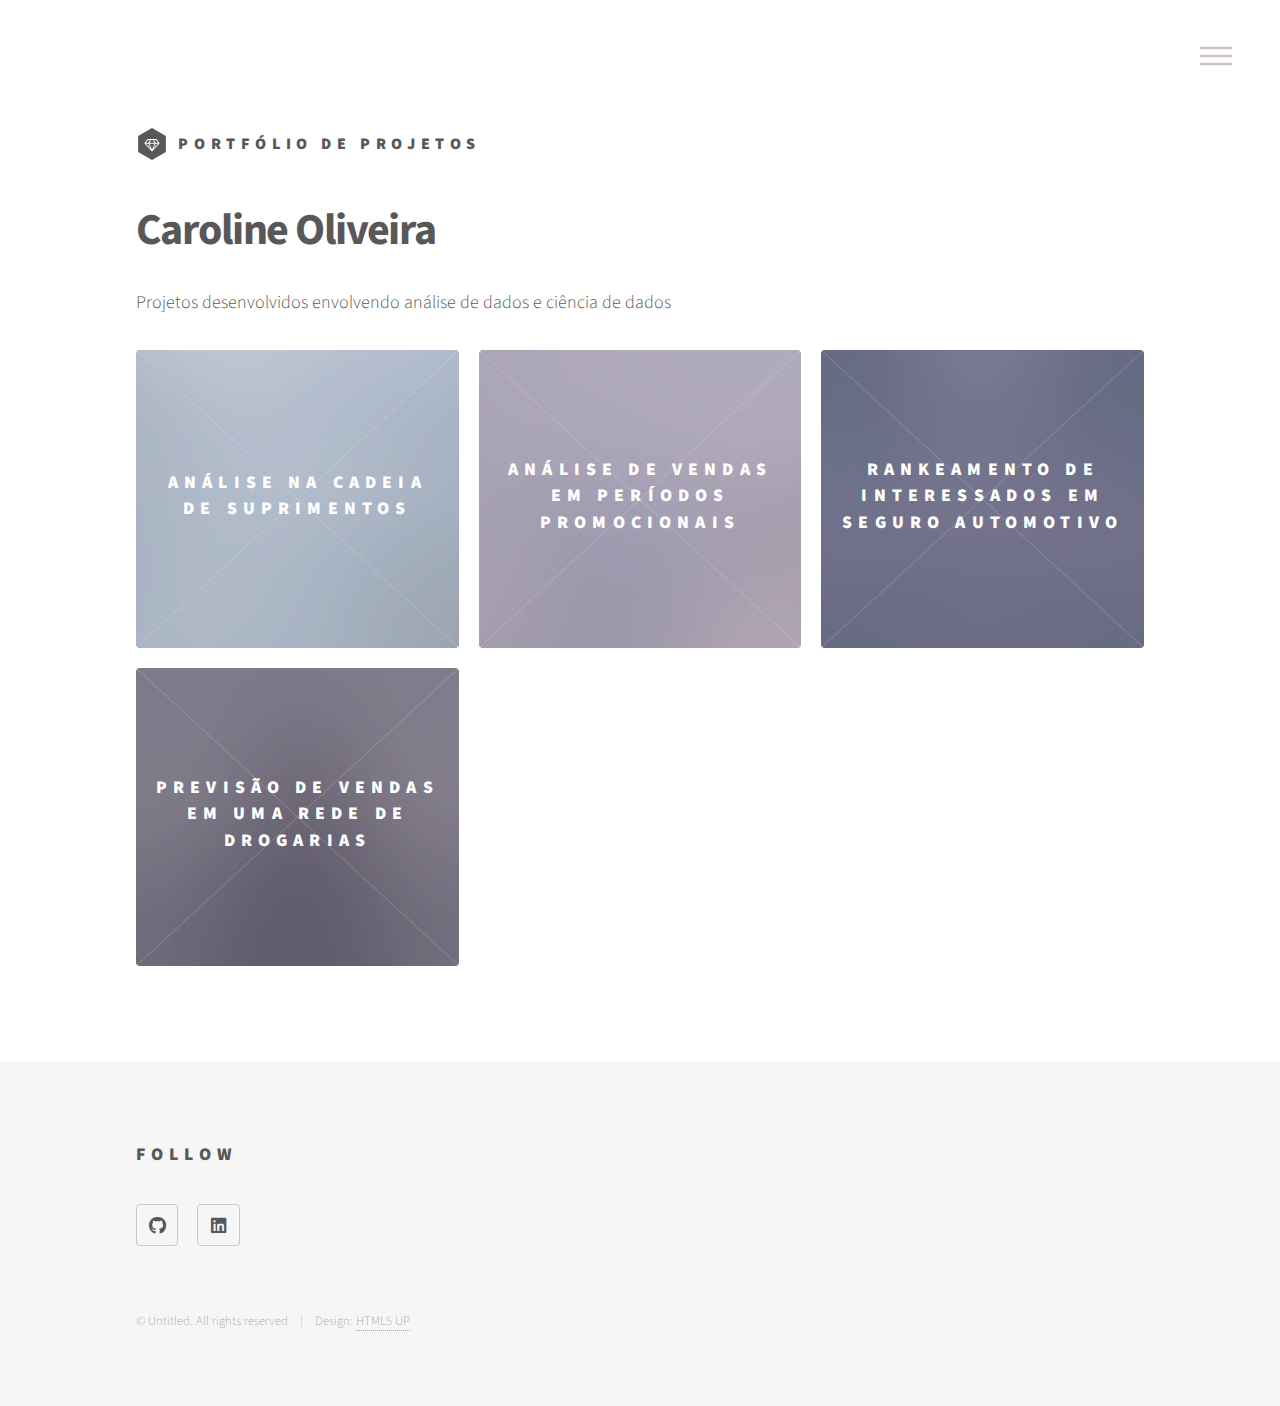
<file: index.html>
<!DOCTYPE HTML>
<!--
	Phantom by HTML5 UP
	html5up.net | @ajlkn
	Free for personal and commercial use under the CCA 3.0 license (html5up.net/license)
-->
<html>
	<head>
		<title>Data Portfolio</title>
		<meta charset="utf-8" />
		<meta name="viewport" content="width=device-width, initial-scale=1, user-scalable=no" />
		<link rel="stylesheet" href="assets/css/main.css" />
		<noscript><link rel="stylesheet" href="assets/css/noscript.css" /></noscript>
	</head>
	<body class="is-preload">
		<!-- Wrapper -->
			<div id="wrapper">

				<!-- Header -->
					<header id="header">
						<div class="inner">

							<!-- Logo -->
								<a href="index.html" class="logo">
									<span class="symbol"><img src="images/logo.svg" alt="" /></span><span class="title">Portfólio de Projetos</span>
								</a>

							<!-- Nav -->
								<nav>
									<ul>
										<li><a href="#menu">Menu</a></li>
									</ul>
								</nav>

						</div>
					</header>

				<!-- Menu -->
					<nav id="menu">
						<h2>Menu</h2>
						<ul>
							<li><a href="index.html">Home</a></li>
							<li><a href="generic.html">Informações</a></li>
						</ul>
					</nav>

				<!-- Main -->
					<div id="main">
						<div class="inner">
							<header>
								<h1>Caroline Oliveira</a></h1>
								<p><font size="4">Projetos desenvolvidos envolvendo análise de dados e ciência de dados</font></p>

							</header>
							<section class="tiles">
								<article class="style1">
									<span class="image">
										<img src="images/pic02.jpg" alt="" />
									</span>
									<a href="atliq_supply_chain.html">
										<h2>Análise na Cadeia de Suprimentos</h2>
										<div class="content">
											<p>aprimoramento da transparência no tempo de entrega, viabilizando respostas rápidas diante dos desafios identificados.
											</p>
										</div>
									</a>
								</article>
								<article class="style2">
									<span class="image">
										<img src="images/pic01.jpg" alt="" />
									</span>
									<a href="atliq_promo.html">
										<h2>Análise de Vendas em Períodos Promocionais</h2>
										<div class="content">
											<p>investigação do impacto das promoções, fornecendo dados embasados para orientar as decisões no próximo período promocional.
											</p>
										</div>
									</a>
								</article>
								<article class="style3">
									<span class="image">
										<img src="images/pic03.jpg" alt="" />
									</span>
									<a href="insurance_all.html">
										<h2>Rankeamento de Interessados em Seguro Automotivo</h2>
										<div class="content">
											<p>desenvolvimento de um método de classificação para identificar os clientes mais propensos a efetivamente adquirir o produto em questão.</p>
										</div>
									</a>
								</article>
								<article class="style4">
									<span class="image">
										<img src="images/pic04.jpg" alt="" />
									</span>
									<a href="rossmann.html">
										<h2>Previsão de Vendas em uma Rede de Drogarias</h2>
										<div class="content">
											<p>desenvolvimento de um modelo de previsão de vendas para cada loja, abrangendo um horizonte de 6 semanas por meio de uma análise dos dados disponíveis.</p>
										</div>
									</a>
								</article>
								<!--<article class="style5">
									<span class="image">
										<img src="images/pic05.jpg" alt="" />
									</span>
									<a href="generic.html">
										<h2>Aliquam</h2>
										<div class="content">
											<p>Sed nisl arcu euismod sit amet nisi lorem etiam dolor veroeros et feugiat.</p>
										</div>
									</a>
								</article>
								<article class="style6">
									<span class="image">
										<img src="images/pic06.jpg" alt="" />
									</span>
									<a href="generic.html">
										<h2>Veroeros</h2>
										<div class="content">
											<p>Sed nisl arcu euismod sit amet nisi lorem etiam dolor veroeros et feugiat.</p>
										</div>
									</a>
								</article>
								<article class="style2">
									<span class="image">
										<img src="images/pic07.jpg" alt="" />
									</span>
									<a href="generic.html">
										<h2>Ipsum</h2>
										<div class="content">
											<p>Sed nisl arcu euismod sit amet nisi lorem etiam dolor veroeros et feugiat.</p>
										</div>
									</a>
								</article>
								<article class="style3">
									<span class="image">
										<img src="images/pic08.jpg" alt="" />
									</span>
									<a href="generic.html">
										<h2>Dolor</h2>
										<div class="content">
											<p>Sed nisl arcu euismod sit amet nisi lorem etiam dolor veroeros et feugiat.</p>
										</div>
									</a>
								</article>
								<article class="style1">
									<span class="image">
										<img src="images/pic09.jpg" alt="" />
									</span>
									<a href="generic.html">
										<h2>Nullam</h2>
										<div class="content">
											<p>Sed nisl arcu euismod sit amet nisi lorem etiam dolor veroeros et feugiat.</p>
										</div>
									</a>
								</article>
								<article class="style5">
									<span class="image">
										<img src="images/pic10.jpg" alt="" />
									</span>
									<a href="generic.html">
										<h2>Ultricies</h2>
										<div class="content">
											<p>Sed nisl arcu euismod sit amet nisi lorem etiam dolor veroeros et feugiat.</p>
										</div>
									</a>
								</article>
								<article class="style6">
									<span class="image">
										<img src="images/pic11.jpg" alt="" />
									</span>
									<a href="generic.html">
										<h2>Dictum</h2>
										<div class="content">
											<p>Sed nisl arcu euismod sit amet nisi lorem etiam dolor veroeros et feugiat.</p>
										</div>
									</a>
								</article>
								<article class="style4">
									<span class="image">
										<img src="images/pic12.jpg" alt="" />
									</span>
									<a href="generic.html">
										<h2>Pretium</h2>
										<div class="content">
											<p>Sed nisl arcu euismod sit amet nisi lorem etiam dolor veroeros et feugiat.</p>
										</div>
									</a>
								</article> -->
							</section>
						</div>
					</div>

				<!-- Footer -->
					<footer id="footer">
						<div class="inner">
							<section>
								<h2>Follow</h2>
								<ul class="icons">
									<li><a href="https://github.com/oliveiract/" class="icon brands style2 fa-github"><span class="label">GitHub</span></a></li>
									<li><a href="https://www.linkedin.com/in/oliveiract/" class="icon brands style2 fa-linkedin"><span class="label">LinkedIn</span></a></li>
								</ul>
							</section>
							<ul class="copyright">
								<li>&copy; Untitled. All rights reserved</li><li>Design: <a href="http://html5up.net">HTML5 UP</a></li>
							</ul>
						</div>
					</footer>

			</div>

		<!-- Scripts -->
			<script src="assets/js/jquery.min.js"></script>
			<script src="assets/js/browser.min.js"></script>
			<script src="assets/js/breakpoints.min.js"></script>
			<script src="assets/js/util.js"></script>
			<script src="assets/js/main.js"></script>

	</body>
</html>
</file>
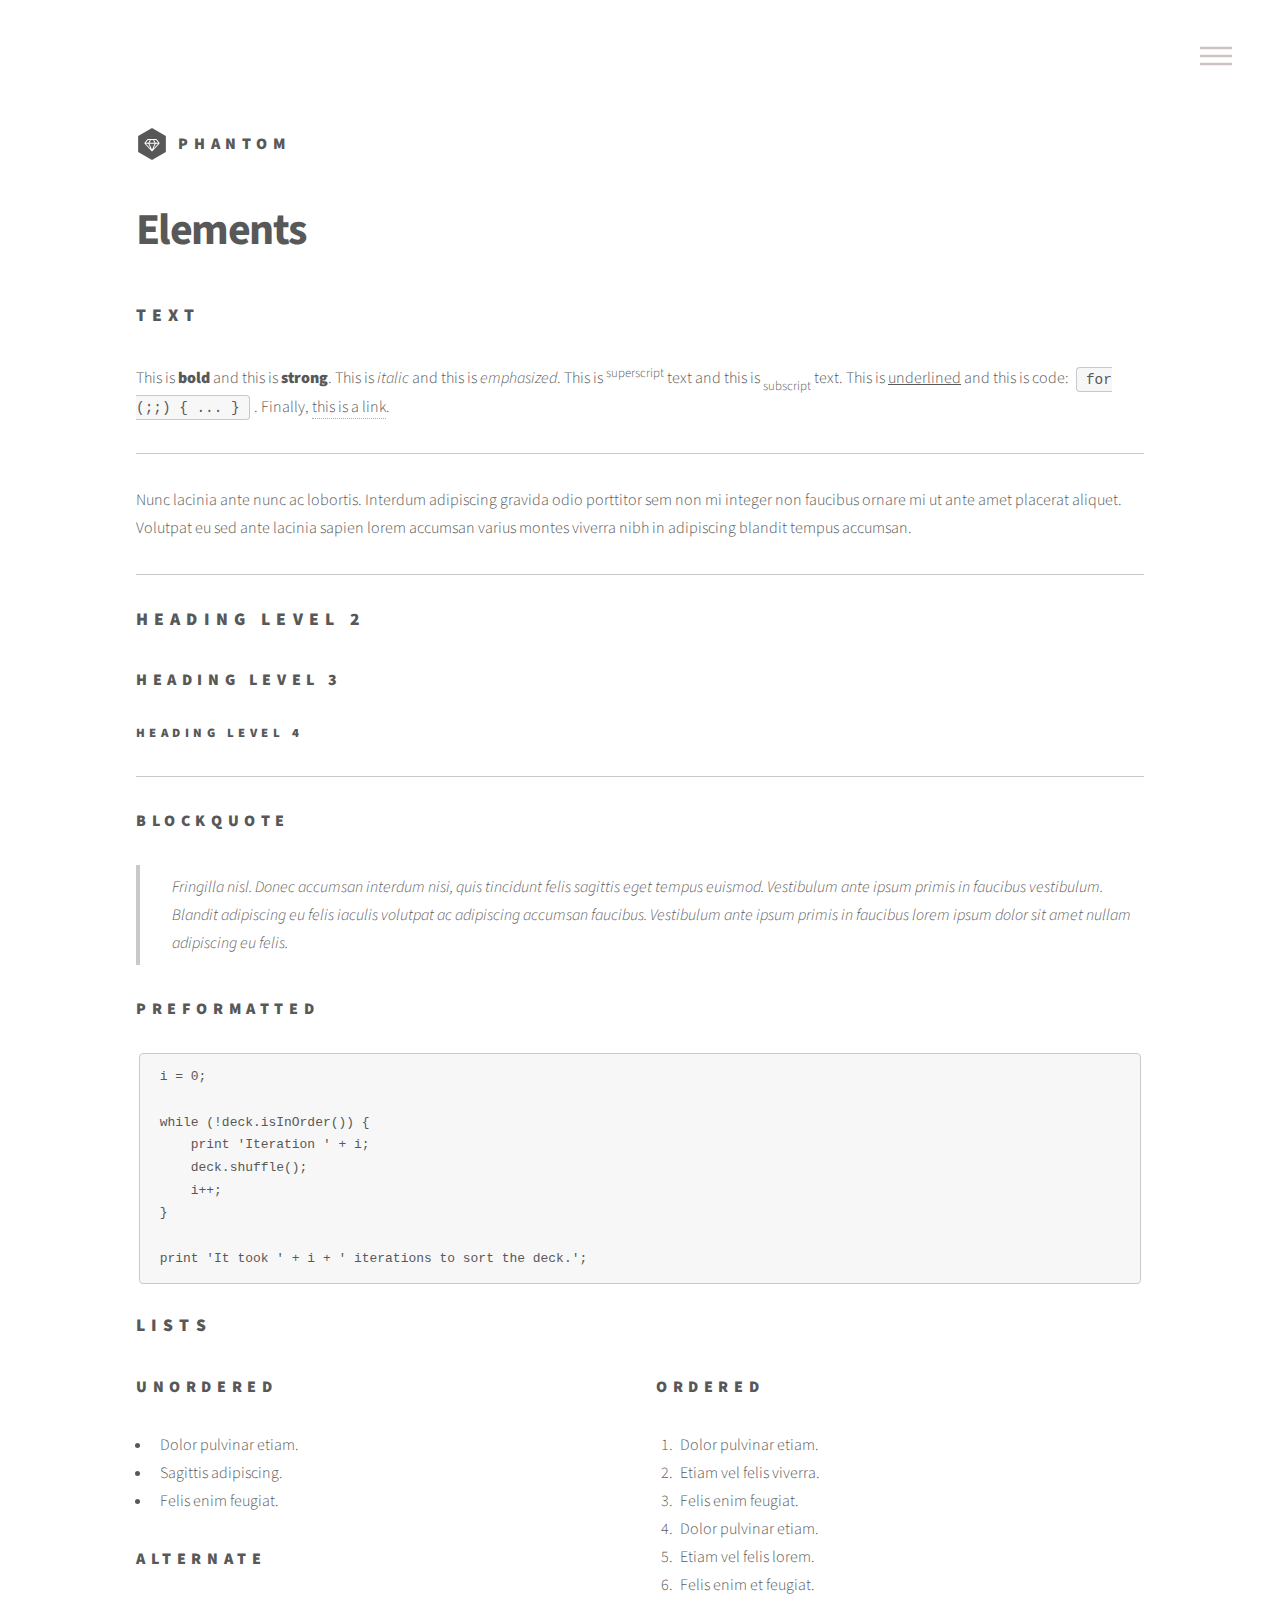
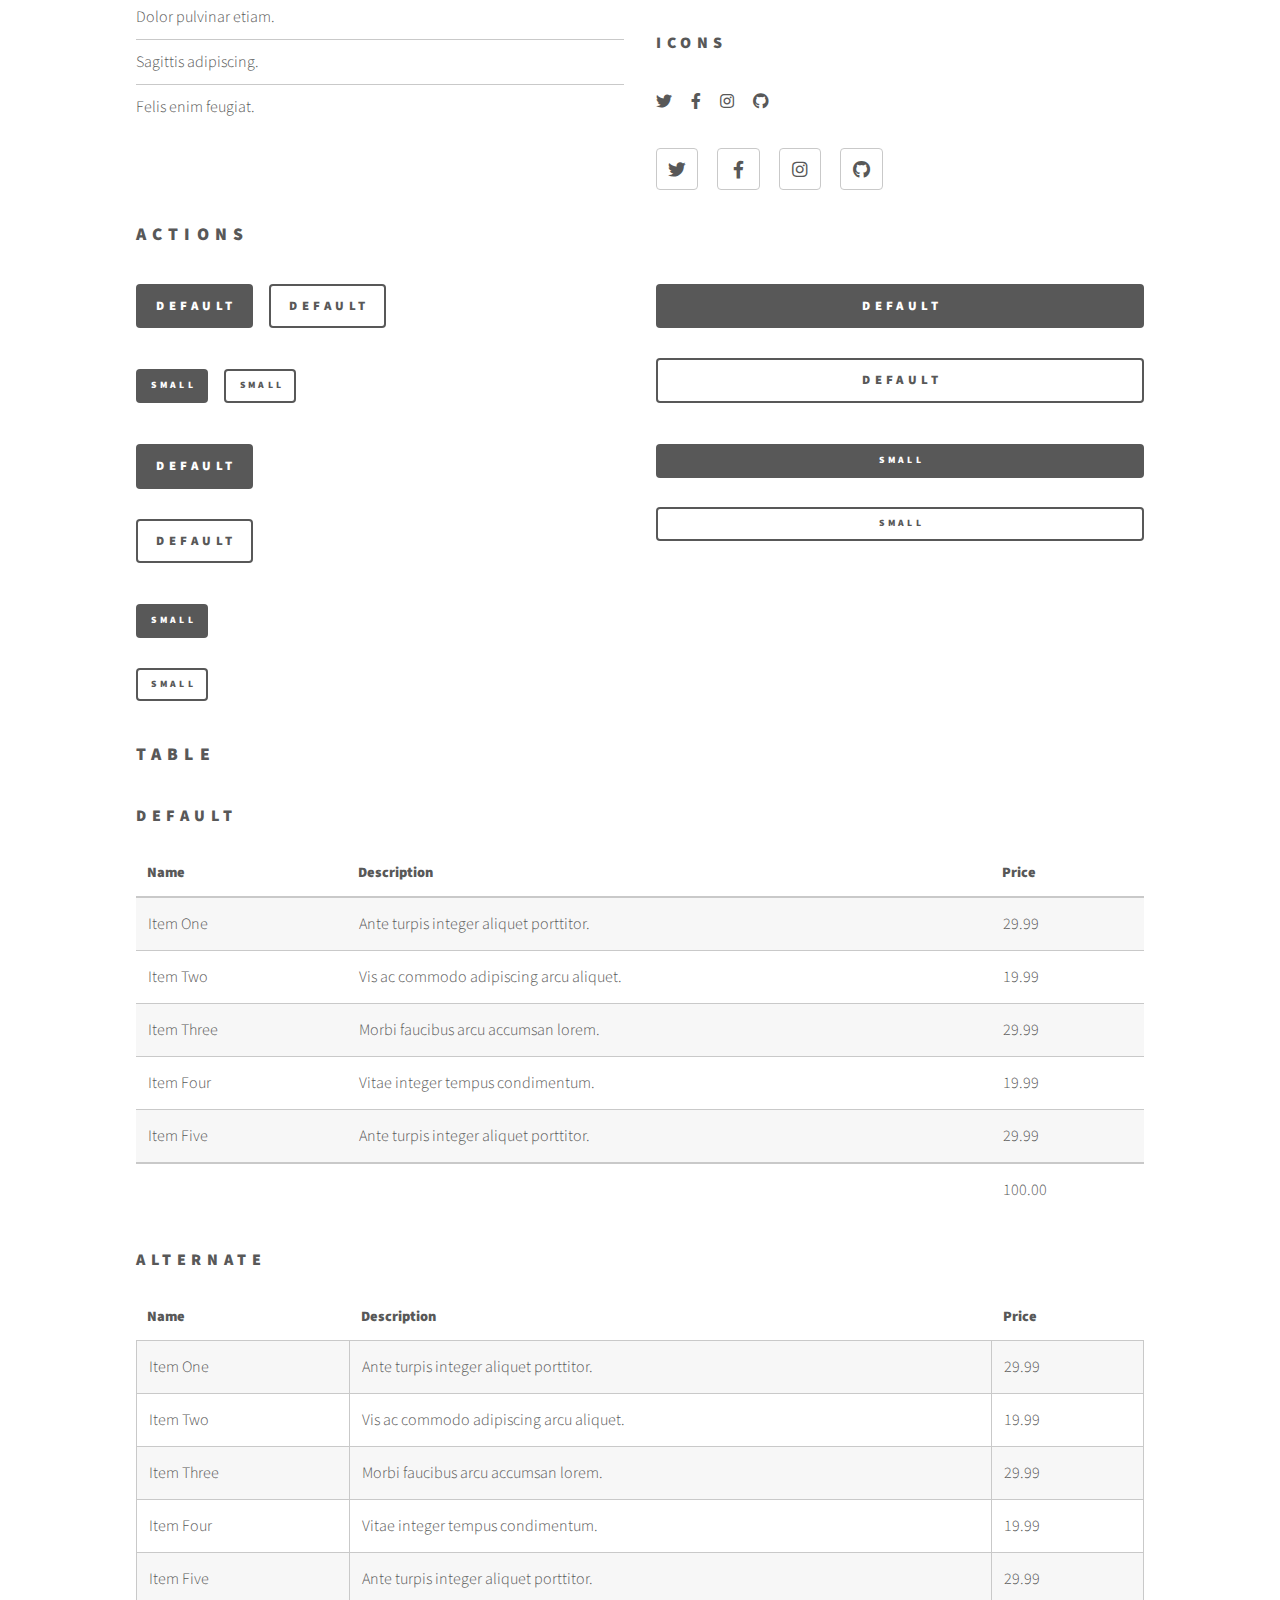
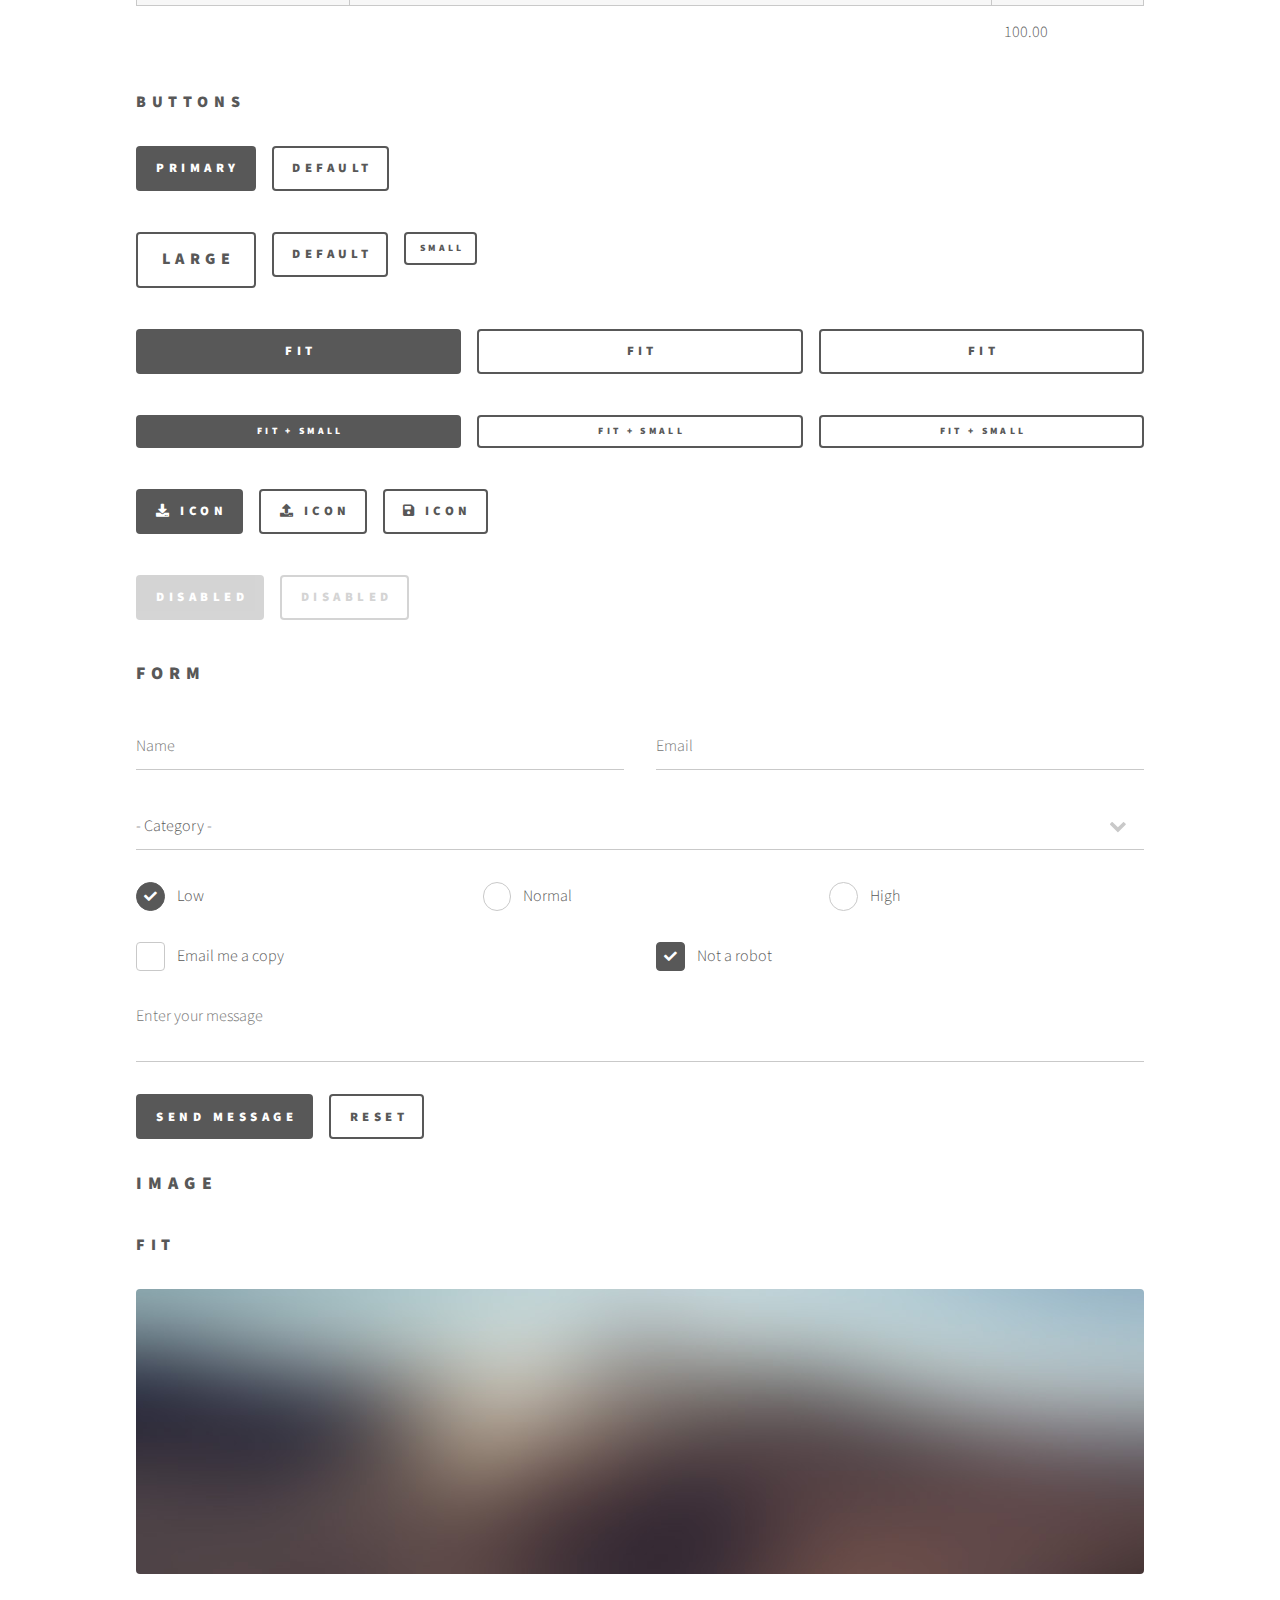
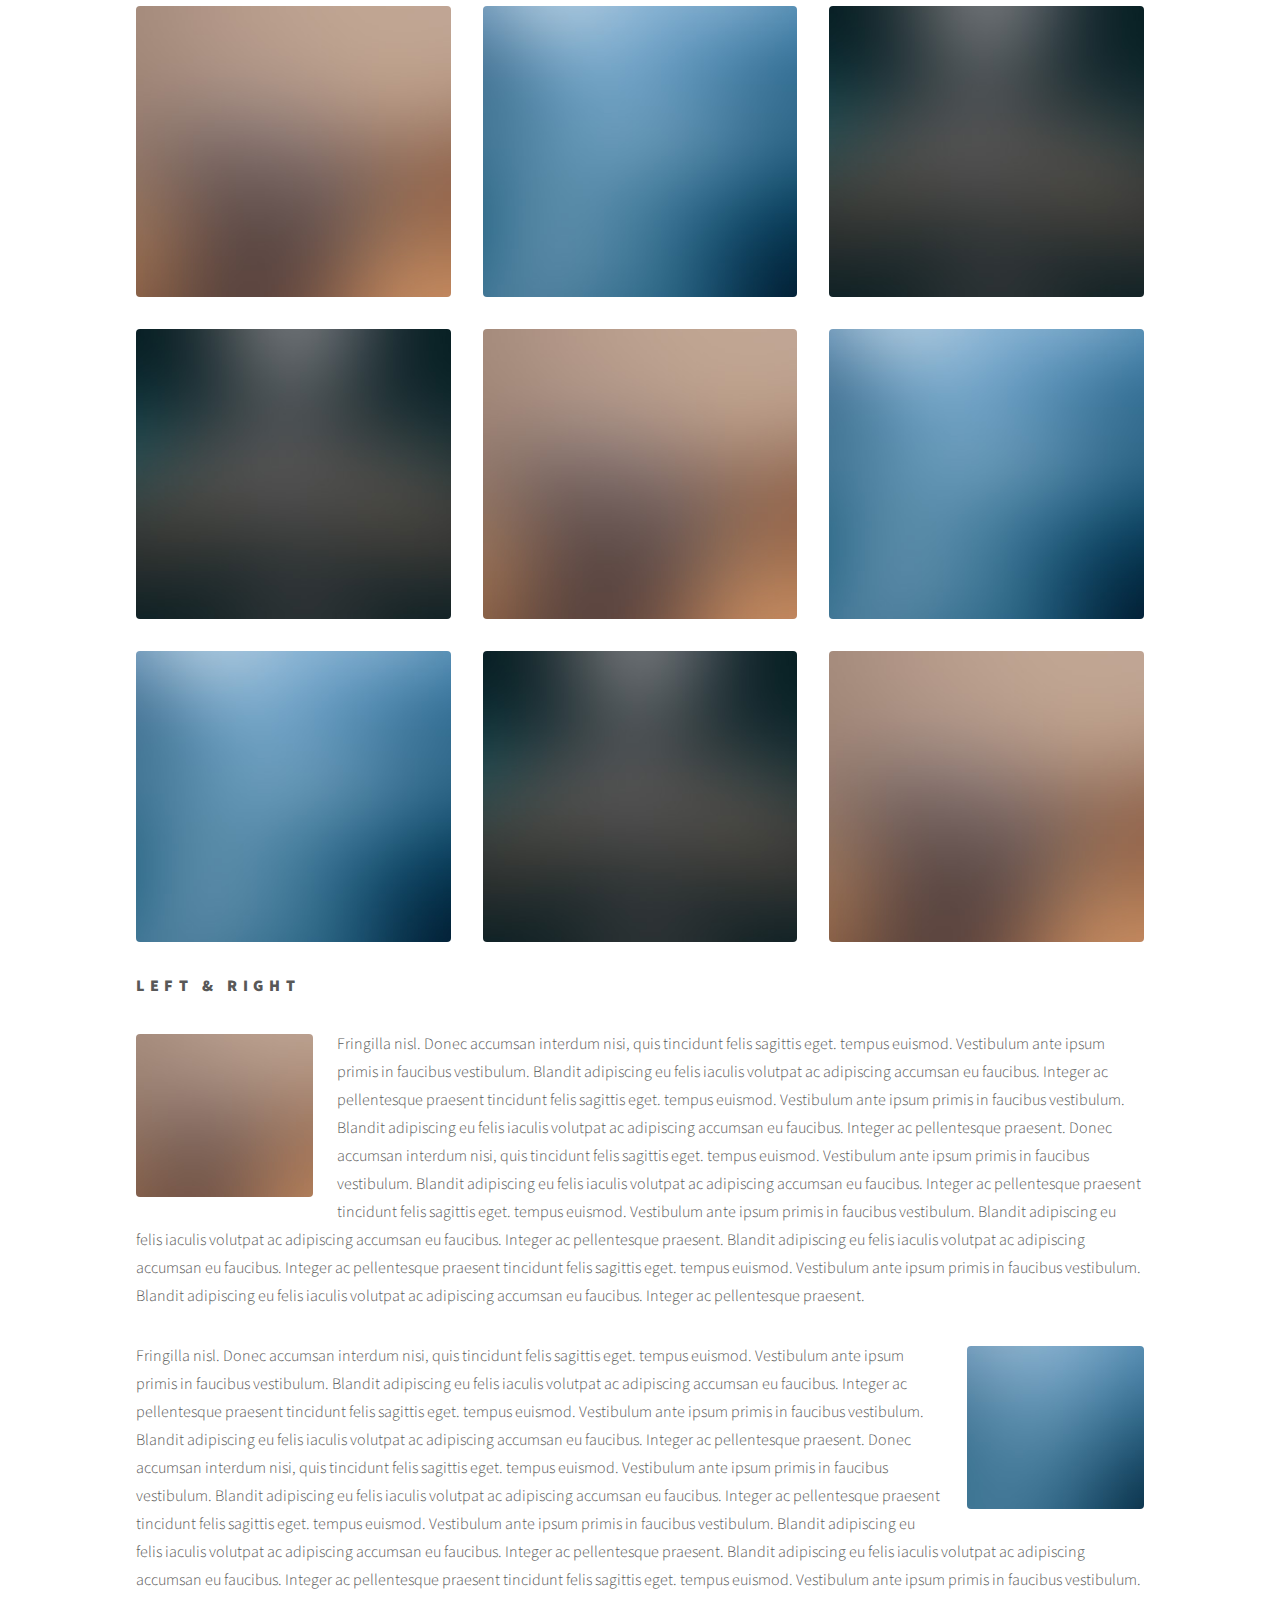
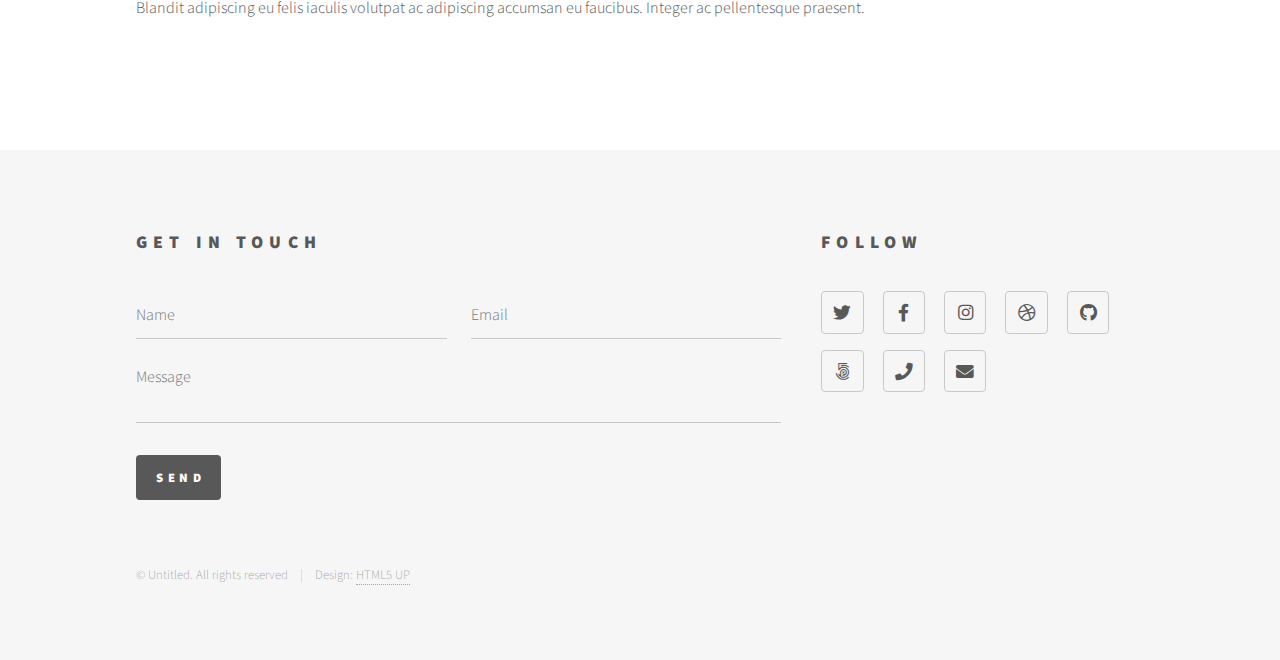
<file: elements.html>
<!DOCTYPE HTML>
<!--
	Phantom by HTML5 UP
	html5up.net | @ajlkn
	Free for personal and commercial use under the CCA 3.0 license (html5up.net/license)
-->
<html>
	<head>
		<title>Elements - Phantom by HTML5 UP</title>
		<meta charset="utf-8" />
		<meta name="viewport" content="width=device-width, initial-scale=1, user-scalable=no" />
		<link rel="stylesheet" href="assets/css/main.css" />
		<noscript><link rel="stylesheet" href="assets/css/noscript.css" /></noscript>
	</head>
	<body class="is-preload">
		<!-- Wrapper -->
			<div id="wrapper">

				<!-- Header -->
					<header id="header">
						<div class="inner">

							<!-- Logo -->
								<a href="index.html" class="logo">
									<span class="symbol"><img src="images/logo.svg" alt="" /></span><span class="title">Phantom</span>
								</a>

							<!-- Nav -->
								<nav>
									<ul>
										<li><a href="#menu">Menu</a></li>
									</ul>
								</nav>

						</div>
					</header>

				<!-- Menu -->
					<nav id="menu">
						<h2>Menu</h2>
						<ul>
							<li><a href="index.html">Home</a></li>
							<li><a href="generic.html">Ipsum veroeros</a></li>
							<li><a href="generic.html">Tempus etiam</a></li>
							<li><a href="generic.html">Consequat dolor</a></li>
							<li><a href="elements.html">Elements</a></li>
						</ul>
					</nav>

				<!-- Main -->
					<div id="main">
						<div class="inner">
							<h1>Elements</h1>

							<!-- Text -->
								<section>
									<h2>Text</h2>
									<p>This is <b>bold</b> and this is <strong>strong</strong>. This is <i>italic</i> and this is <em>emphasized</em>.
									This is <sup>superscript</sup> text and this is <sub>subscript</sub> text.
									This is <u>underlined</u> and this is code: <code>for (;;) { ... }</code>. Finally, <a href="#">this is a link</a>.</p>
									<hr />
									<p>Nunc lacinia ante nunc ac lobortis. Interdum adipiscing gravida odio porttitor sem non mi integer non faucibus ornare mi ut ante amet placerat aliquet. Volutpat eu sed ante lacinia sapien lorem accumsan varius montes viverra nibh in adipiscing blandit tempus accumsan.</p>
									<hr />
									<h2>Heading Level 2</h2>
									<h3>Heading Level 3</h3>
									<h4>Heading Level 4</h4>
									<hr />
									<h3>Blockquote</h3>
									<blockquote>Fringilla nisl. Donec accumsan interdum nisi, quis tincidunt felis sagittis eget tempus euismod. Vestibulum ante ipsum primis in faucibus vestibulum. Blandit adipiscing eu felis iaculis volutpat ac adipiscing accumsan faucibus. Vestibulum ante ipsum primis in faucibus lorem ipsum dolor sit amet nullam adipiscing eu felis.</blockquote>
									<h3>Preformatted</h3>
									<pre><code>i = 0;

while (!deck.isInOrder()) {
    print 'Iteration ' + i;
    deck.shuffle();
    i++;
}

print 'It took ' + i + ' iterations to sort the deck.';</code></pre>
								</section>

							<!-- Lists -->
								<section>
									<h2>Lists</h2>
									<div class="row">
										<div class="col-6 col-12-medium">
											<h3>Unordered</h3>
											<ul>
												<li>Dolor pulvinar etiam.</li>
												<li>Sagittis adipiscing.</li>
												<li>Felis enim feugiat.</li>
											</ul>
											<h3>Alternate</h3>
											<ul class="alt">
												<li>Dolor pulvinar etiam.</li>
												<li>Sagittis adipiscing.</li>
												<li>Felis enim feugiat.</li>
											</ul>
										</div>
										<div class="col-6 col-12-medium">
											<h3>Ordered</h3>
											<ol>
												<li>Dolor pulvinar etiam.</li>
												<li>Etiam vel felis viverra.</li>
												<li>Felis enim feugiat.</li>
												<li>Dolor pulvinar etiam.</li>
												<li>Etiam vel felis lorem.</li>
												<li>Felis enim et feugiat.</li>
											</ol>
											<h3>Icons</h3>
											<ul class="icons">
												<li><a href="#" class="icon brands style1 fa-twitter"><span class="label">Twitter</span></a></li>
												<li><a href="#" class="icon brands style1 fa-facebook-f"><span class="label">Facebook</span></a></li>
												<li><a href="#" class="icon brands style1 fa-instagram"><span class="label">Instagram</span></a></li>
												<li><a href="#" class="icon brands style1 fa-github"><span class="label">Github</span></a></li>
											</ul>
											<ul class="icons">
												<li><a href="#" class="icon brands style2 fa-twitter"><span class="label">Twitter</span></a></li>
												<li><a href="#" class="icon brands style2 fa-facebook-f"><span class="label">Facebook</span></a></li>
												<li><a href="#" class="icon brands style2 fa-instagram"><span class="label">Instagram</span></a></li>
												<li><a href="#" class="icon brands style2 fa-github"><span class="label">Github</span></a></li>
											</ul>
										</div>
									</div>
									<h2>Actions</h2>
									<div class="row">
										<div class="col-6 col-12-medium">
											<ul class="actions">
												<li><a href="#" class="button primary">Default</a></li>
												<li><a href="#" class="button">Default</a></li>
											</ul>
											<ul class="actions small">
												<li><a href="#" class="button primary small">Small</a></li>
												<li><a href="#" class="button small">Small</a></li>
											</ul>
											<ul class="actions stacked">
												<li><a href="#" class="button primary">Default</a></li>
												<li><a href="#" class="button">Default</a></li>
											</ul>
											<ul class="actions stacked">
												<li><a href="#" class="button primary small">Small</a></li>
												<li><a href="#" class="button small">Small</a></li>
											</ul>
										</div>
										<div class="col-6 col-12-medium">
											<ul class="actions stacked">
												<li><a href="#" class="button primary fit">Default</a></li>
												<li><a href="#" class="button fit">Default</a></li>
											</ul>
											<ul class="actions stacked">
												<li><a href="#" class="button primary small fit">Small</a></li>
												<li><a href="#" class="button small fit">Small</a></li>
											</ul>
										</div>
									</div>
								</section>

							<!-- Table -->
								<section>
									<h2>Table</h2>
									<h3>Default</h3>
									<div class="table-wrapper">
										<table>
											<thead>
												<tr>
													<th>Name</th>
													<th>Description</th>
													<th>Price</th>
												</tr>
											</thead>
											<tbody>
												<tr>
													<td>Item One</td>
													<td>Ante turpis integer aliquet porttitor.</td>
													<td>29.99</td>
												</tr>
												<tr>
													<td>Item Two</td>
													<td>Vis ac commodo adipiscing arcu aliquet.</td>
													<td>19.99</td>
												</tr>
												<tr>
													<td>Item Three</td>
													<td> Morbi faucibus arcu accumsan lorem.</td>
													<td>29.99</td>
												</tr>
												<tr>
													<td>Item Four</td>
													<td>Vitae integer tempus condimentum.</td>
													<td>19.99</td>
												</tr>
												<tr>
													<td>Item Five</td>
													<td>Ante turpis integer aliquet porttitor.</td>
													<td>29.99</td>
												</tr>
											</tbody>
											<tfoot>
												<tr>
													<td colspan="2"></td>
													<td>100.00</td>
												</tr>
											</tfoot>
										</table>
									</div>

									<h3>Alternate</h3>
									<div class="table-wrapper">
										<table class="alt">
											<thead>
												<tr>
													<th>Name</th>
													<th>Description</th>
													<th>Price</th>
												</tr>
											</thead>
											<tbody>
												<tr>
													<td>Item One</td>
													<td>Ante turpis integer aliquet porttitor.</td>
													<td>29.99</td>
												</tr>
												<tr>
													<td>Item Two</td>
													<td>Vis ac commodo adipiscing arcu aliquet.</td>
													<td>19.99</td>
												</tr>
												<tr>
													<td>Item Three</td>
													<td> Morbi faucibus arcu accumsan lorem.</td>
													<td>29.99</td>
												</tr>
												<tr>
													<td>Item Four</td>
													<td>Vitae integer tempus condimentum.</td>
													<td>19.99</td>
												</tr>
												<tr>
													<td>Item Five</td>
													<td>Ante turpis integer aliquet porttitor.</td>
													<td>29.99</td>
												</tr>
											</tbody>
											<tfoot>
												<tr>
													<td colspan="2"></td>
													<td>100.00</td>
												</tr>
											</tfoot>
										</table>
									</div>
								</section>

							<!-- Buttons -->
								<section>
									<h3>Buttons</h3>
									<ul class="actions">
										<li><a href="#" class="button primary">Primary</a></li>
										<li><a href="#" class="button">Default</a></li>
									</ul>
									<ul class="actions">
										<li><a href="#" class="button large">Large</a></li>
										<li><a href="#" class="button">Default</a></li>
										<li><a href="#" class="button small">Small</a></li>
									</ul>
									<ul class="actions fit">
										<li><a href="#" class="button primary fit">Fit</a></li>
										<li><a href="#" class="button fit">Fit</a></li>
										<li><a href="#" class="button fit">Fit</a></li>
									</ul>
									<ul class="actions fit small">
										<li><a href="#" class="button primary fit small">Fit + Small</a></li>
										<li><a href="#" class="button fit small">Fit + Small</a></li>
										<li><a href="#" class="button fit small">Fit + Small</a></li>
									</ul>
									<ul class="actions">
										<li><a href="#" class="button primary icon solid fa-download">Icon</a></li>
										<li><a href="#" class="button icon solid fa-upload">Icon</a></li>
										<li><a href="#" class="button icon solid fa-save">Icon</a></li>
									</ul>
									<ul class="actions">
										<li><span class="button primary disabled">Disabled</span></li>
										<li><span class="button disabled">Disabled</span></li>
									</ul>
								</section>

							<!-- Form -->
								<section>
									<h2>Form</h2>
									<form method="post" action="#">
										<div class="row gtr-uniform">
											<div class="col-6 col-12-xsmall">
												<input type="text" name="demo-name" id="demo-name" value="" placeholder="Name" />
											</div>
											<div class="col-6 col-12-xsmall">
												<input type="email" name="demo-email" id="demo-email" value="" placeholder="Email" />
											</div>
											<div class="col-12">
												<select name="demo-category" id="demo-category">
													<option value="">- Category -</option>
													<option value="1">Manufacturing</option>
													<option value="1">Shipping</option>
													<option value="1">Administration</option>
													<option value="1">Human Resources</option>
												</select>
											</div>
											<div class="col-4 col-12-small">
												<input type="radio" id="demo-priority-low" name="demo-priority" checked>
												<label for="demo-priority-low">Low</label>
											</div>
											<div class="col-4 col-12-small">
												<input type="radio" id="demo-priority-normal" name="demo-priority">
												<label for="demo-priority-normal">Normal</label>
											</div>
											<div class="col-4 col-12-small">
												<input type="radio" id="demo-priority-high" name="demo-priority">
												<label for="demo-priority-high">High</label>
											</div>
											<div class="col-6 col-12-small">
												<input type="checkbox" id="demo-copy" name="demo-copy">
												<label for="demo-copy">Email me a copy</label>
											</div>
											<div class="col-6 col-12-small">
												<input type="checkbox" id="demo-human" name="demo-human" checked>
												<label for="demo-human">Not a robot</label>
											</div>
											<div class="col-12">
												<textarea name="demo-message" id="demo-message" placeholder="Enter your message" rows="6"></textarea>
											</div>
											<div class="col-12">
												<ul class="actions">
													<li><input type="submit" value="Send Message" class="primary" /></li>
													<li><input type="reset" value="Reset" /></li>
												</ul>
											</div>
										</div>
									</form>
								</section>

							<!-- Image -->
								<section>
									<h2>Image</h2>
									<h3>Fit</h3>
									<div class="box alt">
										<div class="row gtr-uniform">
											<div class="col-12"><span class="image fit"><img src="images/pic13.jpg" alt="" /></span></div>
											<div class="col-4"><span class="image fit"><img src="images/pic01.jpg" alt="" /></span></div>
											<div class="col-4"><span class="image fit"><img src="images/pic02.jpg" alt="" /></span></div>
											<div class="col-4"><span class="image fit"><img src="images/pic03.jpg" alt="" /></span></div>
											<div class="col-4"><span class="image fit"><img src="images/pic03.jpg" alt="" /></span></div>
											<div class="col-4"><span class="image fit"><img src="images/pic01.jpg" alt="" /></span></div>
											<div class="col-4"><span class="image fit"><img src="images/pic02.jpg" alt="" /></span></div>
											<div class="col-4"><span class="image fit"><img src="images/pic02.jpg" alt="" /></span></div>
											<div class="col-4"><span class="image fit"><img src="images/pic03.jpg" alt="" /></span></div>
											<div class="col-4"><span class="image fit"><img src="images/pic01.jpg" alt="" /></span></div>
										</div>
									</div>
									<h3>Left &amp; Right</h3>
									<p><span class="image left"><img src="images/pic14.jpg" alt="" /></span>Fringilla nisl. Donec accumsan interdum nisi, quis tincidunt felis sagittis eget. tempus euismod. Vestibulum ante ipsum primis in faucibus vestibulum. Blandit adipiscing eu felis iaculis volutpat ac adipiscing accumsan eu faucibus. Integer ac pellentesque praesent tincidunt felis sagittis eget. tempus euismod. Vestibulum ante ipsum primis in faucibus vestibulum. Blandit adipiscing eu felis iaculis volutpat ac adipiscing accumsan eu faucibus. Integer ac pellentesque praesent. Donec accumsan interdum nisi, quis tincidunt felis sagittis eget. tempus euismod. Vestibulum ante ipsum primis in faucibus vestibulum. Blandit adipiscing eu felis iaculis volutpat ac adipiscing accumsan eu faucibus. Integer ac pellentesque praesent tincidunt felis sagittis eget. tempus euismod. Vestibulum ante ipsum primis in faucibus vestibulum. Blandit adipiscing eu felis iaculis volutpat ac adipiscing accumsan eu faucibus. Integer ac pellentesque praesent. Blandit adipiscing eu felis iaculis volutpat ac adipiscing accumsan eu faucibus. Integer ac pellentesque praesent tincidunt felis sagittis eget. tempus euismod. Vestibulum ante ipsum primis in faucibus vestibulum. Blandit adipiscing eu felis iaculis volutpat ac adipiscing accumsan eu faucibus. Integer ac pellentesque praesent.</p>
									<p><span class="image right"><img src="images/pic15.jpg" alt="" /></span>Fringilla nisl. Donec accumsan interdum nisi, quis tincidunt felis sagittis eget. tempus euismod. Vestibulum ante ipsum primis in faucibus vestibulum. Blandit adipiscing eu felis iaculis volutpat ac adipiscing accumsan eu faucibus. Integer ac pellentesque praesent tincidunt felis sagittis eget. tempus euismod. Vestibulum ante ipsum primis in faucibus vestibulum. Blandit adipiscing eu felis iaculis volutpat ac adipiscing accumsan eu faucibus. Integer ac pellentesque praesent. Donec accumsan interdum nisi, quis tincidunt felis sagittis eget. tempus euismod. Vestibulum ante ipsum primis in faucibus vestibulum. Blandit adipiscing eu felis iaculis volutpat ac adipiscing accumsan eu faucibus. Integer ac pellentesque praesent tincidunt felis sagittis eget. tempus euismod. Vestibulum ante ipsum primis in faucibus vestibulum. Blandit adipiscing eu felis iaculis volutpat ac adipiscing accumsan eu faucibus. Integer ac pellentesque praesent. Blandit adipiscing eu felis iaculis volutpat ac adipiscing accumsan eu faucibus. Integer ac pellentesque praesent tincidunt felis sagittis eget. tempus euismod. Vestibulum ante ipsum primis in faucibus vestibulum. Blandit adipiscing eu felis iaculis volutpat ac adipiscing accumsan eu faucibus. Integer ac pellentesque praesent.</p>
								</section>

						</div>
					</div>

				<!-- Footer -->
					<footer id="footer">
						<div class="inner">
							<section>
								<h2>Get in touch</h2>
								<form method="post" action="#">
									<div class="fields">
										<div class="field half">
											<input type="text" name="name" id="name" placeholder="Name" />
										</div>
										<div class="field half">
											<input type="email" name="email" id="email" placeholder="Email" />
										</div>
										<div class="field">
											<textarea name="message" id="message" placeholder="Message"></textarea>
										</div>
									</div>
									<ul class="actions">
										<li><input type="submit" value="Send" class="primary" /></li>
									</ul>
								</form>
							</section>
							<section>
								<h2>Follow</h2>
								<ul class="icons">
									<li><a href="#" class="icon brands style2 fa-twitter"><span class="label">Twitter</span></a></li>
									<li><a href="#" class="icon brands style2 fa-facebook-f"><span class="label">Facebook</span></a></li>
									<li><a href="#" class="icon brands style2 fa-instagram"><span class="label">Instagram</span></a></li>
									<li><a href="#" class="icon brands style2 fa-dribbble"><span class="label">Dribbble</span></a></li>
									<li><a href="#" class="icon brands style2 fa-github"><span class="label">GitHub</span></a></li>
									<li><a href="#" class="icon brands style2 fa-500px"><span class="label">500px</span></a></li>
									<li><a href="#" class="icon solid style2 fa-phone"><span class="label">Phone</span></a></li>
									<li><a href="#" class="icon solid style2 fa-envelope"><span class="label">Email</span></a></li>
								</ul>
							</section>
							<ul class="copyright">
								<li>&copy; Untitled. All rights reserved</li><li>Design: <a href="http://html5up.net">HTML5 UP</a></li>
							</ul>
						</div>
					</footer>

			</div>

		<!-- Scripts -->
			<script src="assets/js/jquery.min.js"></script>
			<script src="assets/js/browser.min.js"></script>
			<script src="assets/js/breakpoints.min.js"></script>
			<script src="assets/js/util.js"></script>
			<script src="assets/js/main.js"></script>

	</body>
</html>
</file>
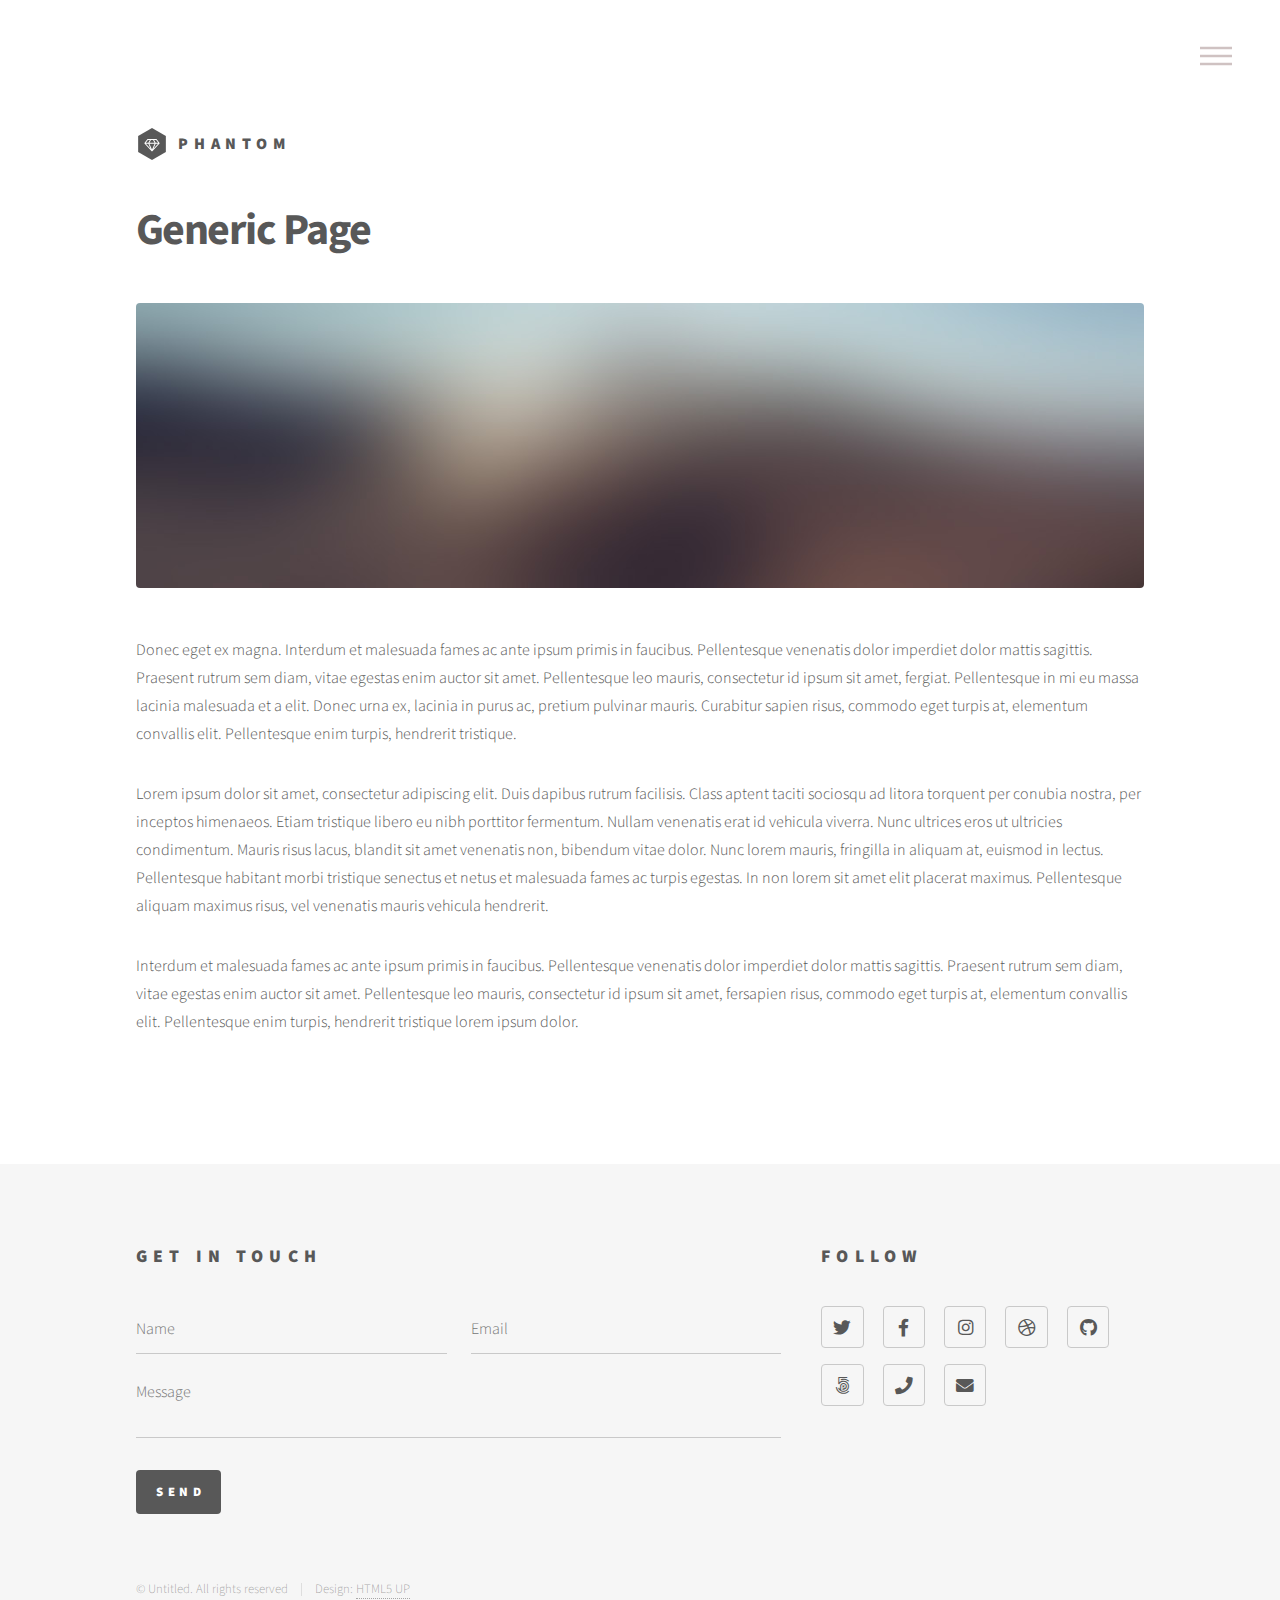
<file: generic.html>
<!DOCTYPE HTML>
<!--
	Phantom by HTML5 UP
	html5up.net | @ajlkn
	Free for personal and commercial use under the CCA 3.0 license (html5up.net/license)
-->
<html>
	<head>
		<title>Generic - Phantom by HTML5 UP</title>
		<meta charset="utf-8" />
		<meta name="viewport" content="width=device-width, initial-scale=1, user-scalable=no" />
		<link rel="stylesheet" href="assets/css/main.css" />
		<noscript><link rel="stylesheet" href="assets/css/noscript.css" /></noscript>
	</head>
	<body class="is-preload">
		<!-- Wrapper -->
			<div id="wrapper">

				<!-- Header -->
					<header id="header">
						<div class="inner">

							<!-- Logo -->
								<a href="index.html" class="logo">
									<span class="symbol"><img src="images/logo.svg" alt="" /></span><span class="title">Phantom</span>
								</a>

							<!-- Nav -->
								<nav>
									<ul>
										<li><a href="#menu">Menu</a></li>
									</ul>
								</nav>

						</div>
					</header>

				<!-- Menu -->
					<nav id="menu">
						<h2>Menu</h2>
						<ul>
							<li><a href="index.html">Home</a></li>
							<li><a href="generic.html">Ipsum veroeros</a></li>
							<li><a href="generic.html">Tempus etiam</a></li>
							<li><a href="generic.html">Consequat dolor</a></li>
							<li><a href="elements.html">Elements</a></li>
						</ul>
					</nav>

				<!-- Main -->
					<div id="main">
						<div class="inner">
							<h1>Generic Page</h1>
							<span class="image main"><img src="images/pic13.jpg" alt="" /></span>
							<p>Donec eget ex magna. Interdum et malesuada fames ac ante ipsum primis in faucibus. Pellentesque venenatis dolor imperdiet dolor mattis sagittis. Praesent rutrum sem diam, vitae egestas enim auctor sit amet. Pellentesque leo mauris, consectetur id ipsum sit amet, fergiat. Pellentesque in mi eu massa lacinia malesuada et a elit. Donec urna ex, lacinia in purus ac, pretium pulvinar mauris. Curabitur sapien risus, commodo eget turpis at, elementum convallis elit. Pellentesque enim turpis, hendrerit tristique.</p>
							<p>Lorem ipsum dolor sit amet, consectetur adipiscing elit. Duis dapibus rutrum facilisis. Class aptent taciti sociosqu ad litora torquent per conubia nostra, per inceptos himenaeos. Etiam tristique libero eu nibh porttitor fermentum. Nullam venenatis erat id vehicula viverra. Nunc ultrices eros ut ultricies condimentum. Mauris risus lacus, blandit sit amet venenatis non, bibendum vitae dolor. Nunc lorem mauris, fringilla in aliquam at, euismod in lectus. Pellentesque habitant morbi tristique senectus et netus et malesuada fames ac turpis egestas. In non lorem sit amet elit placerat maximus. Pellentesque aliquam maximus risus, vel venenatis mauris vehicula hendrerit.</p>
							<p>Interdum et malesuada fames ac ante ipsum primis in faucibus. Pellentesque venenatis dolor imperdiet dolor mattis sagittis. Praesent rutrum sem diam, vitae egestas enim auctor sit amet. Pellentesque leo mauris, consectetur id ipsum sit amet, fersapien risus, commodo eget turpis at, elementum convallis elit. Pellentesque enim turpis, hendrerit tristique lorem ipsum dolor.</p>
						</div>
					</div>

				<!-- Footer -->
					<footer id="footer">
						<div class="inner">
							<section>
								<h2>Get in touch</h2>
								<form method="post" action="#">
									<div class="fields">
										<div class="field half">
											<input type="text" name="name" id="name" placeholder="Name" />
										</div>
										<div class="field half">
											<input type="email" name="email" id="email" placeholder="Email" />
										</div>
										<div class="field">
											<textarea name="message" id="message" placeholder="Message"></textarea>
										</div>
									</div>
									<ul class="actions">
										<li><input type="submit" value="Send" class="primary" /></li>
									</ul>
								</form>
							</section>
							<section>
								<h2>Follow</h2>
								<ul class="icons">
									<li><a href="#" class="icon brands style2 fa-twitter"><span class="label">Twitter</span></a></li>
									<li><a href="#" class="icon brands style2 fa-facebook-f"><span class="label">Facebook</span></a></li>
									<li><a href="#" class="icon brands style2 fa-instagram"><span class="label">Instagram</span></a></li>
									<li><a href="#" class="icon brands style2 fa-dribbble"><span class="label">Dribbble</span></a></li>
									<li><a href="#" class="icon brands style2 fa-github"><span class="label">GitHub</span></a></li>
									<li><a href="#" class="icon brands style2 fa-500px"><span class="label">500px</span></a></li>
									<li><a href="#" class="icon solid style2 fa-phone"><span class="label">Phone</span></a></li>
									<li><a href="#" class="icon solid style2 fa-envelope"><span class="label">Email</span></a></li>
								</ul>
							</section>
							<ul class="copyright">
								<li>&copy; Untitled. All rights reserved</li><li>Design: <a href="http://html5up.net">HTML5 UP</a></li>
							</ul>
						</div>
					</footer>

			</div>

		<!-- Scripts -->
			<script src="assets/js/jquery.min.js"></script>
			<script src="assets/js/browser.min.js"></script>
			<script src="assets/js/breakpoints.min.js"></script>
			<script src="assets/js/util.js"></script>
			<script src="assets/js/main.js"></script>

	</body>
</html>
</file>
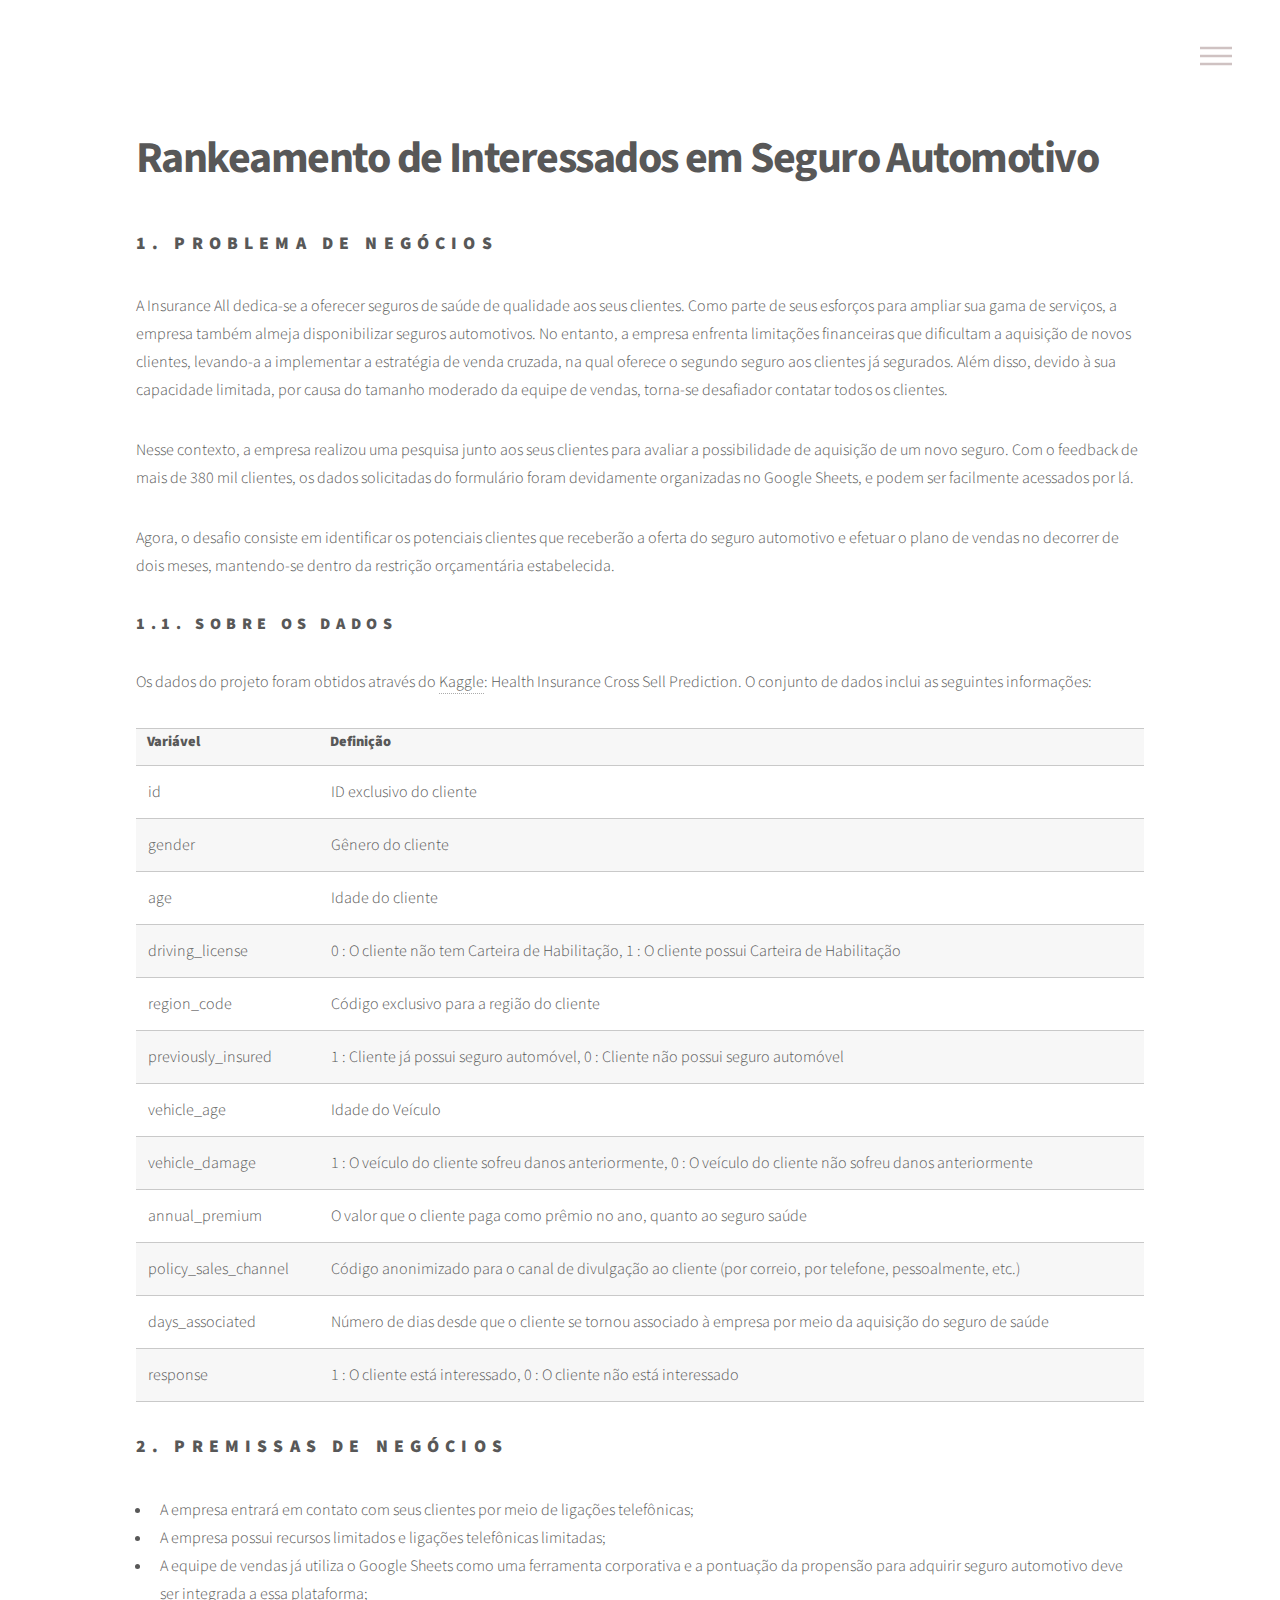
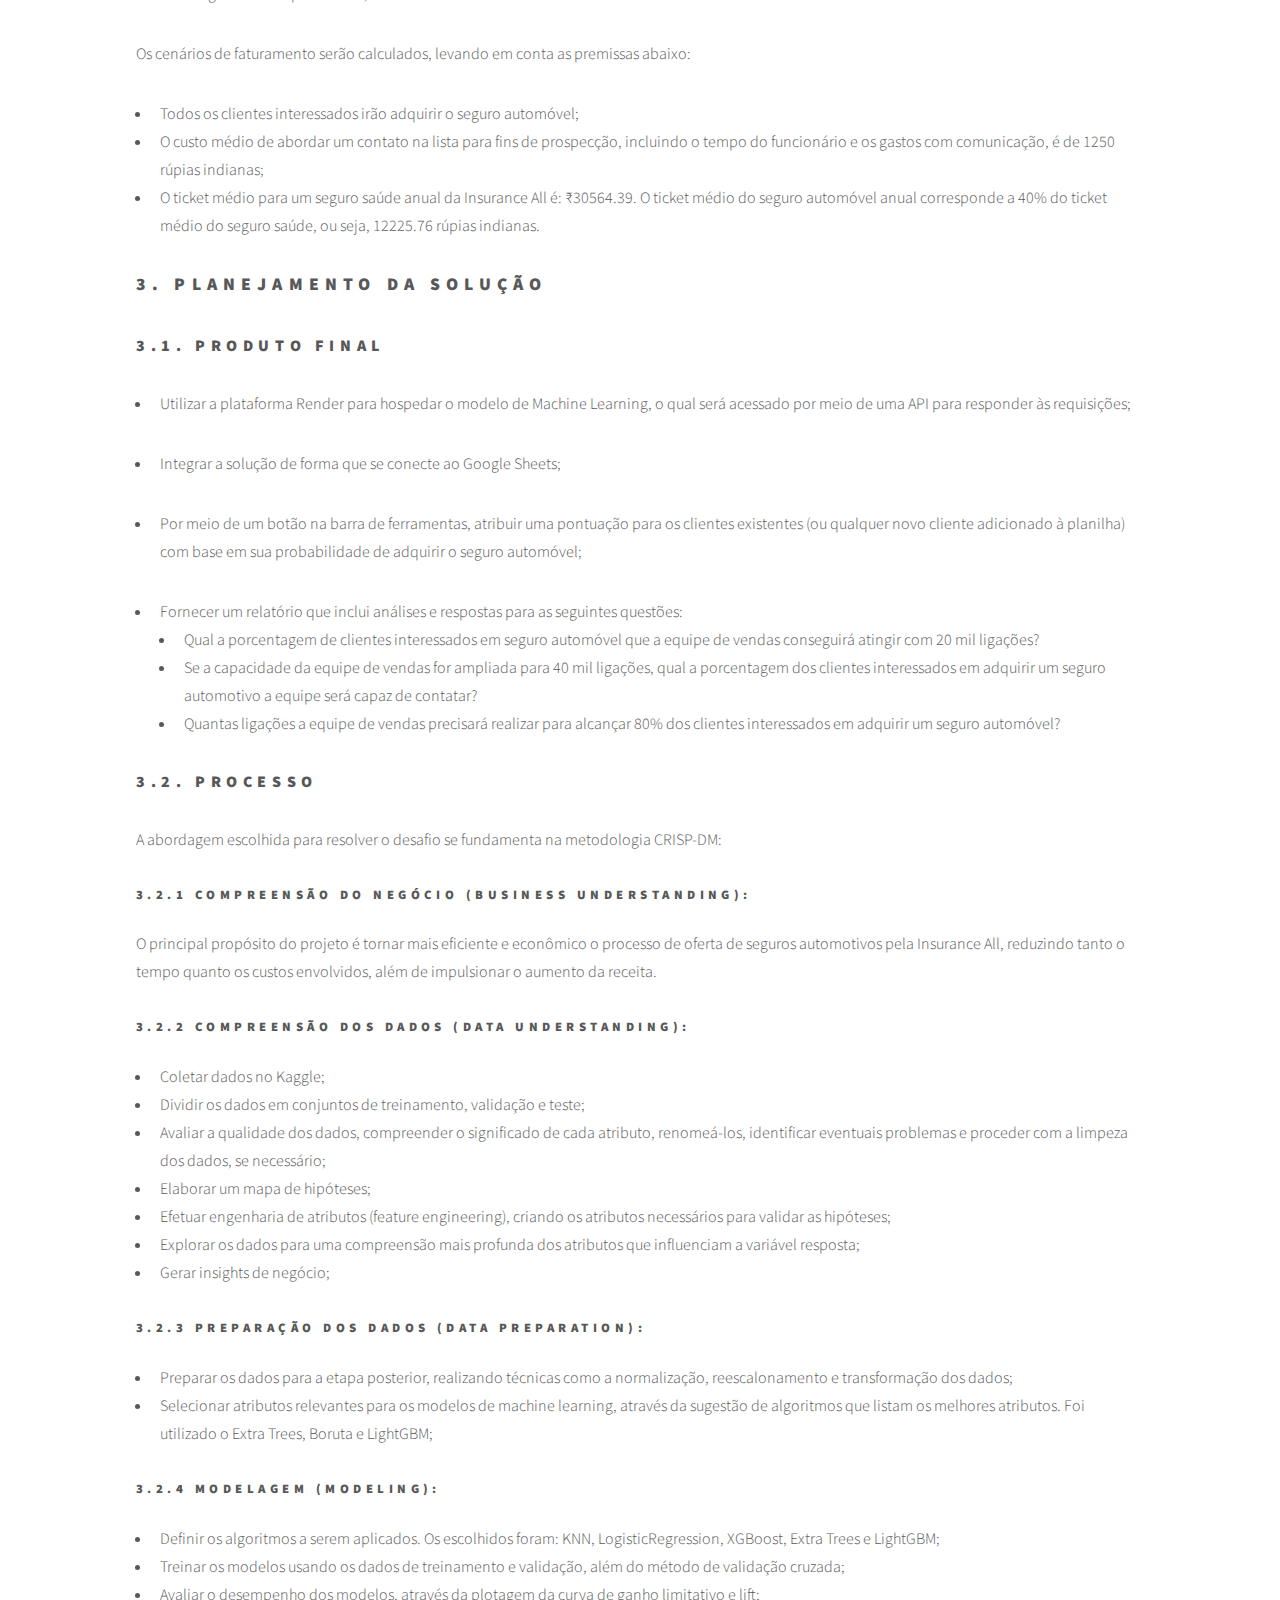
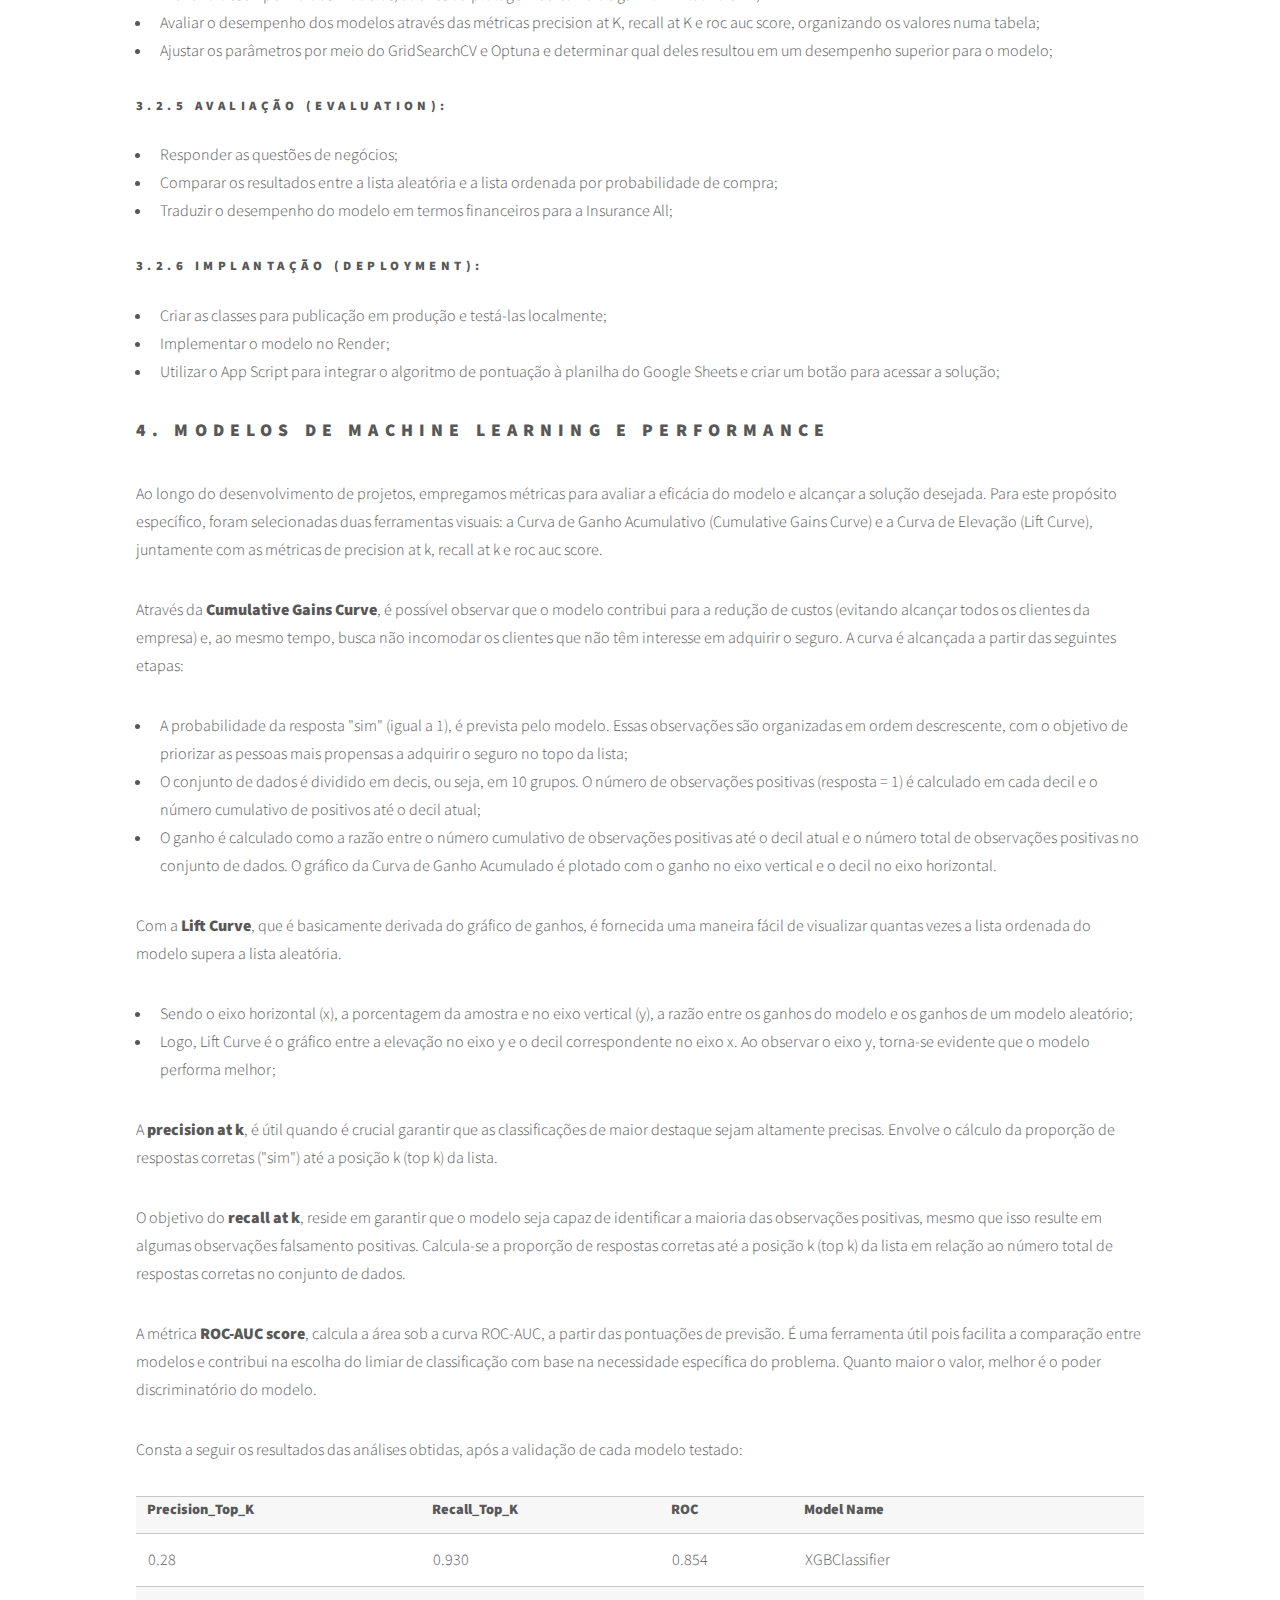
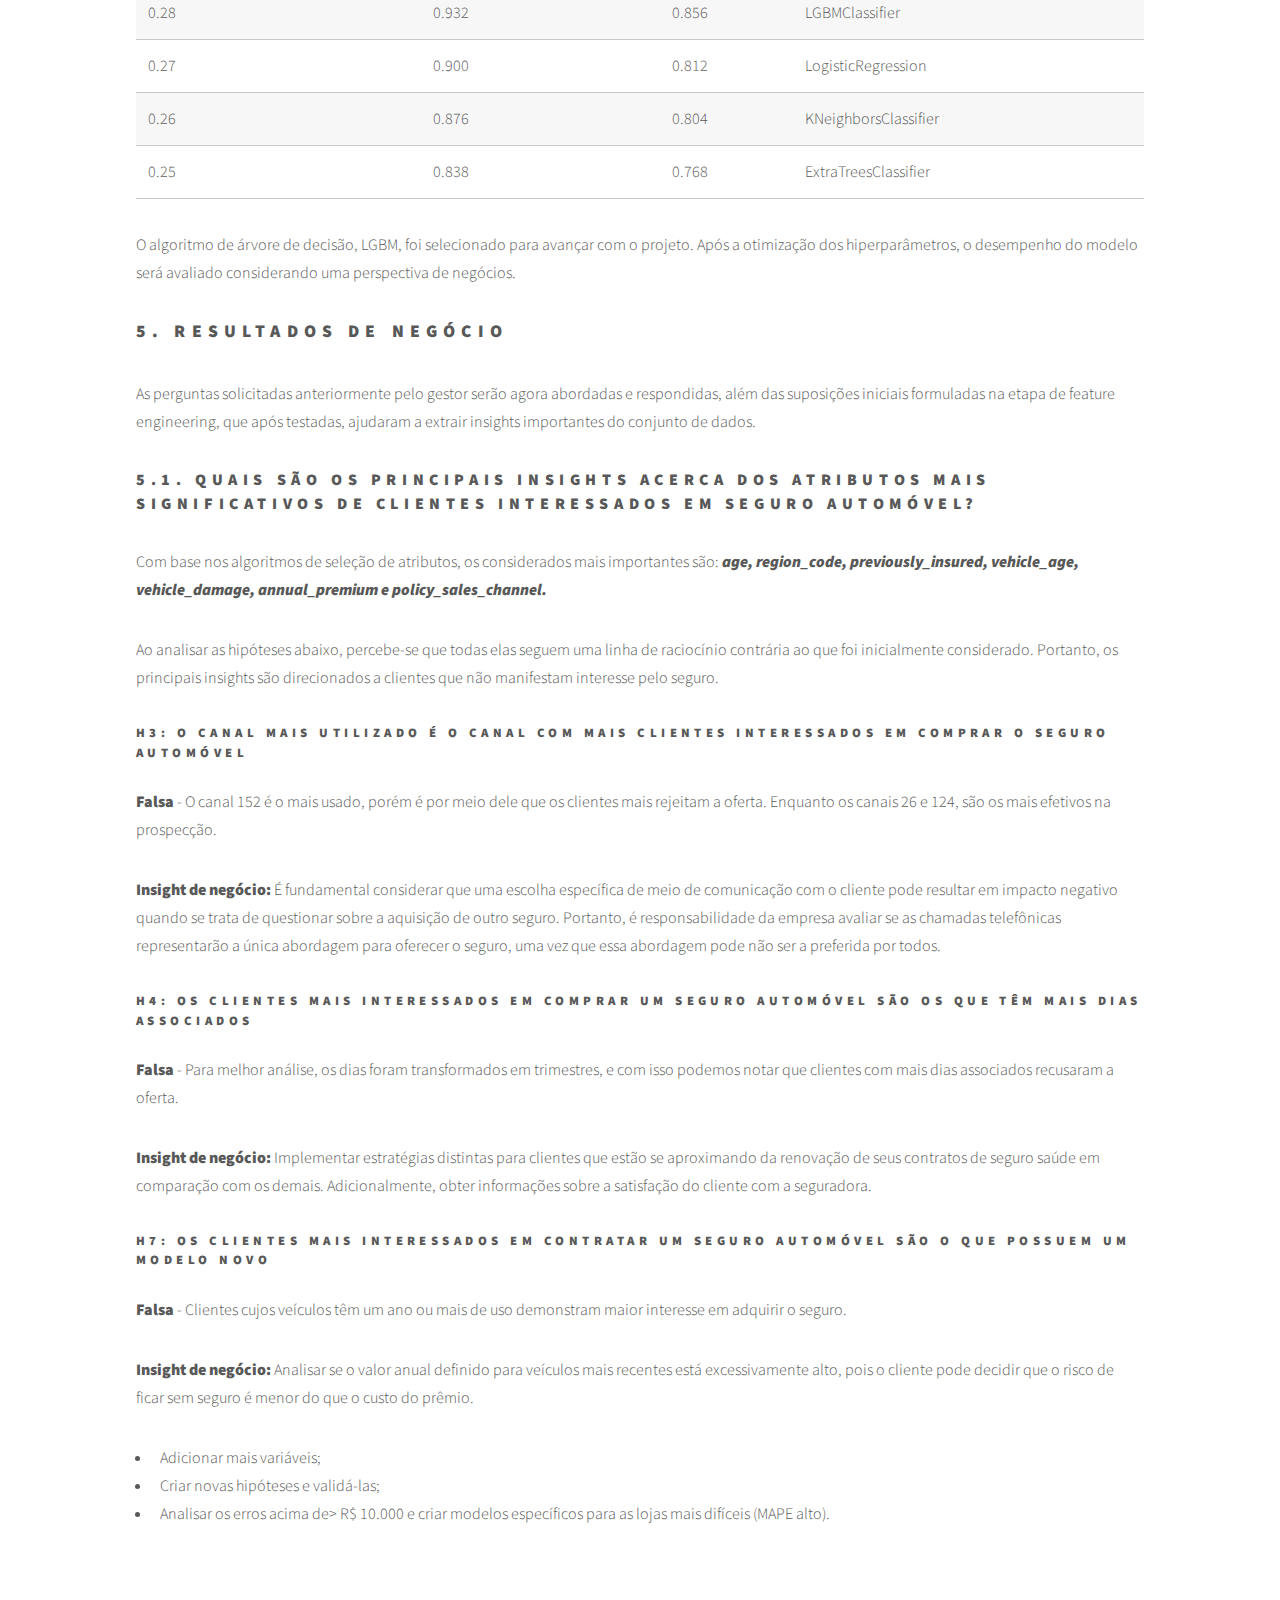
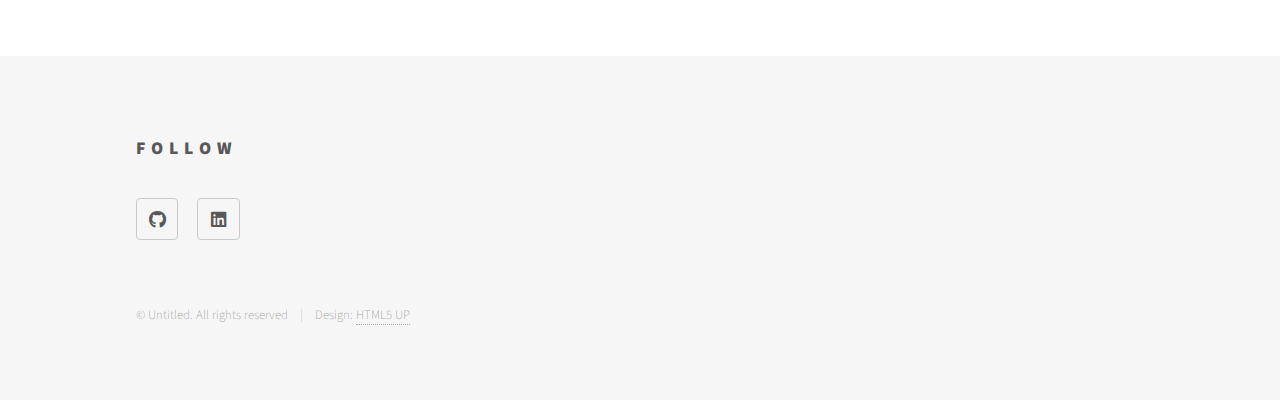
<file: insurance-all.html>
<!DOCTYPE HTML>
<!--
	Phantom by HTML5 UP
	html5up.net | @ajlkn
	Free for personal and commercial use under the CCA 3.0 license (html5up.net/license)
-->
<html>
	<head>
		<title>Projeto Rossmann</title>
		<meta charset="utf-8" />
		<meta name="viewport" content="width=device-width, initial-scale=1, user-scalable=no" />
		<link rel="stylesheet" href="assets/css/main.css" />
		<noscript><link rel="stylesheet" href="assets/css/noscript.css" /></noscript>
	</head>
	<body class="is-preload">
		<!-- Wrapper -->
			<div id="wrapper">

				<!-- Header -->
					<header id="header">
						<div class="inner">

							<!-- Logo -->
								<!--  <a href="index.html" class="logo">
									<span class="symbol"><img src="images/logo.svg" alt="" /></span><span class="title"> Previsão de Vendas</span>
								-->
								</a>

							<!-- Nav -->
								<nav>
									<ul>
										<li><a href="#menu">Menu</a></li>
									</ul>
								</nav>

						</div>
					</header>

				<!-- Menu -->
					<nav id="menu">
						<h2>Menu</h2>
						<ul>
							<li><a href="index.html">Home</a></li>
							<!-- <li><a href="generic.html">Ipsum veroeros</a></li>
							<li><a href="generic.html">Tempus etiam</a></li>
							<li><a href="generic.html">Consequat dolor</a></li>
							<li><a href="elements.html">Elements</a></li>
						</ul> -->
					</nav>

				<!-- Main -->
					<div id="main">
						<div class="inner">
							<h1> Rankeamento de Interessados em Seguro Automotivo</h1>
							<!--<span class="image main"><img src="images/pic13.jpg" alt="" /></span>-->
							<h2>1. Problema de Negócios</h2>
							<p>A Insurance All dedica-se a oferecer seguros de saúde de qualidade aos seus clientes. Como parte de seus esforços para ampliar sua gama de serviços, a empresa também almeja disponibilizar seguros automotivos. No entanto, a empresa enfrenta limitações financeiras que dificultam a aquisição de novos clientes, levando-a a implementar a estratégia de venda cruzada, na qual oferece o segundo seguro aos clientes já segurados. Além disso, devido à sua capacidade limitada, por causa do tamanho moderado da equipe de vendas, torna-se desafiador contatar todos os clientes.</p>
							<p>Nesse contexto, a empresa realizou uma pesquisa junto aos seus clientes para avaliar a possibilidade de aquisição de um novo seguro. Com o feedback de mais de 380 mil clientes, os dados solicitadas do formulário foram devidamente organizadas no Google Sheets, e podem ser facilmente acessados por lá.</p>
							<p>Agora, o desafio consiste em identificar os potenciais clientes que receberão a oferta do seguro automotivo e efetuar o plano de vendas no decorrer de dois meses, mantendo-se dentro da restrição orçamentária estabelecida. </p>
							
							<h3>1.1. Sobre os dados</h3>
							<p> Os dados do projeto foram obtidos através do <a href="https://www.kaggle.com/datasets/anmolkumar/health-insurance-cross-sell-prediction">Kaggle</a>:  Health Insurance Cross Sell Prediction. O conjunto de dados inclui as seguintes informações:</p>

							<table>
								<tr>
								  <th>Variável</th>
								  <th>Definição</th>
								</tr>
								<tr>
								  <td>id</td>
								  <td>ID exclusivo do cliente</td>
								</tr>
								<tr>
								  <td>gender</td>
								  <td>Gênero do cliente</td>
								</tr>
								<tr>
								  <td>age</td>
								  <td>Idade do cliente</td>
								</tr>
								<tr>
								  <td>driving_license</td>
								  <td>0 : O cliente não tem Carteira de Habilitação, 1 : O cliente possui Carteira de Habilitação</td>
								</tr>
								<tr>
								  <td>region_code</td>
								  <td>Código exclusivo para a região do cliente</td>
								</tr>
								<tr>
								  <td>previously_insured</td>
								  <td>1 : Cliente já possui seguro automóvel, 0 : Cliente não possui seguro automóvel</td>
								</tr>
								<tr>
								  <td>vehicle_age</td>
								  <td>Idade do Veículo</td>
								</tr>
								<tr>
								  <td>vehicle_damage</td>
								  <td>1 : O veículo do cliente sofreu danos anteriormente, 0 : O veículo do cliente não sofreu danos anteriormente</td>
								</tr>
								<tr>
								  <td>annual_premium</td>
								  <td>O valor que o cliente paga como prêmio no ano, quanto ao seguro saúde</td>
								</tr>
								<tr>
								  <td>policy_sales_channel</td>
								  <td>Código anonimizado para o canal de divulgação ao cliente (por correio, por telefone, pessoalmente, etc.)</td>
								</tr>
								<tr>
								  <td>days_associated</td>
								  <td>Número de dias desde que o cliente se tornou associado à empresa por meio da aquisição do seguro de saúde</td>
								</tr>
								<tr>
								  <td>response</td>
								  <td>1 : O cliente está interessado, 0 : O cliente não está interessado</td>
								</tr>
							  </table>
								
							<h2>2. Premissas de Negócios </h2>

							<ul>
								<li>A empresa entrará em contato com seus clientes por meio de ligações telefônicas;</li>
								<li>A empresa possui recursos limitados e ligações telefônicas limitadas;</li>
								<li>A equipe de vendas já utiliza o Google Sheets como uma ferramenta corporativa e a pontuação da propensão para adquirir seguro automotivo deve ser integrada a essa plataforma;</li>
							</ul>
							
							<p>Os cenários de faturamento serão calculados, levando em conta as premissas abaixo:</p>
							<ul>
								<li>Todos os clientes interessados irão adquirir o seguro automóvel;</li>
								<li>O custo médio de abordar um contato na lista para fins de prospecção, incluindo o tempo do funcionário e os gastos com comunicação, é de 1250 rúpias indianas;</li>
								<li>O ticket médio para um seguro saúde anual da Insurance All é: ₹30564.39. O ticket médio do seguro automóvel anual corresponde a 40% do ticket médio do seguro saúde, ou seja, 12225.76 rúpias indianas.</li>
							</ul>							

							<h2>3. Planejamento da Solução</h2>

							<h3>3.1. Produto Final</h3>

							<ul>
								<li>
								Utilizar a plataforma Render para hospedar o modelo de Machine Learning, o qual será acessado por meio de uma API para responder às requisições;
								</li>
							</ul>
							<ul>
								<li>
								Integrar a solução de forma que se conecte ao Google Sheets;
								</li>
							</ul>
							<ul>
								<li>
								Por meio de um botão na barra de ferramentas, atribuir uma pontuação para os clientes existentes (ou qualquer novo cliente adicionado à planilha) com base em sua probabilidade de adquirir o seguro automóvel;
								</li>
							</ul>
							<ul>
								<li>
									Fornecer um relatório que inclui análises e respostas para as seguintes questões: 
									<ul>
										<li>Qual a porcentagem de clientes interessados em seguro automóvel que a equipe de vendas conseguirá atingir com 20 mil ligações?</li>
										<li>Se a capacidade da equipe de vendas for ampliada para 40 mil ligações, qual a porcentagem dos clientes interessados em adquirir um seguro automotivo a equipe será capaz de contatar?</li>
										<li>Quantas ligações a equipe de vendas precisará realizar para alcançar 80% dos clientes interessados em adquirir um seguro automóvel?</li>
										</ul>
								</li>
							</ul>

							<h3>3.2. Processo</h3>
							<p>A abordagem escolhida para resolver o desafio se fundamenta na metodologia CRISP-DM:</p>


							<h4>3.2.1 Compreensão do Negócio (Business Understanding):</h4>
							<p>O principal propósito do projeto é tornar mais eficiente e econômico o processo de oferta de seguros automotivos pela Insurance All, reduzindo tanto o tempo quanto os custos envolvidos, além de impulsionar o aumento da receita.</p>
							
							<h4>3.2.2 Compreensão dos Dados (Data Understanding):</h4>
							<ul>
								<li>Coletar dados no Kaggle;</li>
								<li>Dividir os dados em conjuntos de treinamento, validação e teste;</li>
								<li>Avaliar a qualidade dos dados, compreender o significado de cada atributo, renomeá-los, identificar eventuais problemas e proceder com a limpeza dos dados, se necessário;</li>
								<li>Elaborar um mapa de hipóteses;</li>
								<li>Efetuar engenharia de atributos (feature engineering), criando os atributos necessários para validar as hipóteses;</li>
								<li>Explorar os dados para uma compreensão mais profunda dos atributos que influenciam a variável resposta;</li>
								<li>Gerar insights de negócio;</li>
							</ul>
							
							
							<h4>3.2.3 Preparação dos Dados (Data Preparation):</h4>
							<ul>
								<li>Preparar os dados para a etapa posterior, realizando técnicas como a normalização, reescalonamento e transformação dos dados;</li>
								<li>Selecionar atributos relevantes para os modelos de machine learning, através da sugestão de algoritmos que listam os melhores atributos. Foi utilizado o Extra Trees, Boruta e LightGBM;</li>
							</ul>
							

							<h4>3.2.4 Modelagem (Modeling):</h4>
							<ul>
								<li>Definir os algoritmos a serem aplicados. Os escolhidos foram: KNN, LogisticRegression, XGBoost, Extra Trees e LightGBM;</li>
								<li>Treinar os modelos usando os dados de treinamento e validação, além do método de validação cruzada;</li>
								<li>Avaliar o desempenho dos modelos, através da plotagem da curva de ganho limitativo e lift;</li>
								<li>Avaliar o desempenho dos modelos através das métricas precision at K, recall at K e roc auc score, organizando os valores numa tabela;</li>
								<li>Ajustar os parâmetros por meio do GridSearchCV e Optuna e determinar qual deles resultou em um desempenho superior para o modelo;</li>
							</ul>
							
							
							<h4>3.2.5 Avaliação (Evaluation):</h4>
							<ul>
								<li>Responder as questões de negócios;</li>
								<li>Comparar os resultados entre a lista aleatória e a lista ordenada por probabilidade de compra;</li>
								<li>Traduzir o desempenho do modelo em termos financeiros para a Insurance All;</li>
							</ul>
							


							<h4>3.2.6 Implantação (Deployment):</h4>
							<ul>
								<li>Criar as classes para publicação em produção e testá-las localmente;</li>
								<li>Implementar o modelo no Render;</li>
								<li>Utilizar o App Script para integrar o algoritmo de pontuação à planilha do Google Sheets e criar um botão para acessar a solução;</li>
							</ul>
							

							
						<h2>4. Modelos de Machine Learning e Performance</h2>
						
						<p>Ao longo do desenvolvimento de projetos, empregamos métricas para avaliar a eficácia do modelo e alcançar a solução desejada. Para este propósito específico, foram selecionadas duas ferramentas visuais: a Curva de Ganho Acumulativo (Cumulative Gains Curve) e a Curva de Elevação (Lift Curve), juntamente com as métricas de precision at k, recall at k e roc auc score.</p>

						<p>Através da <b>Cumulative Gains Curve</b>, é possível observar que o modelo contribui para a redução de custos (evitando alcançar todos os clientes da empresa) e, ao mesmo tempo, busca não incomodar os clientes que não têm interesse em adquirir o seguro. A curva é alcançada a partir das seguintes etapas:</p>
						<ul>
							<li>A probabilidade da resposta "sim" (igual a 1), é prevista pelo modelo. Essas observações são organizadas em ordem descrescente, com o objetivo de priorizar as pessoas mais propensas a adquirir o seguro no topo da lista;</li>
							<li>O conjunto de dados é dividido em decis, ou seja, em 10 grupos. O número de observações positivas (resposta = 1) é calculado em cada decil e o número cumulativo de positivos até o decil atual;</li>
							<li>O ganho é calculado como a razão entre o número cumulativo de observações positivas até o decil atual e o número total de observações positivas no conjunto de dados. O gráfico da Curva de Ganho Acumulado é plotado com o ganho no eixo vertical e o decil no eixo horizontal.</li>
						  </ul>						
						
						<p>Com a <b>Lift Curve</b>, que é basicamente derivada do gráfico de ganhos, é fornecida uma maneira  fácil de visualizar quantas vezes a lista ordenada do modelo supera a lista aleatória. </p>

						<ul>
							<li>Sendo o eixo horizontal (x), a porcentagem da amostra e no eixo vertical (y), a razão entre os ganhos do modelo e os ganhos de um modelo aleatório;</li>
							<li>Logo, Lift Curve é o gráfico entre a elevação no eixo y e o decil correspondente no eixo x. Ao observar o eixo y, torna-se evidente que o modelo performa melhor;</li>
						  </ul>

						  <p>A <b>precision at k</b>, é útil quando é crucial garantir que as classificações de maior destaque sejam altamente precisas. Envolve o cálculo da proporção de respostas corretas ("sim") até a posição k (top k) da lista.</p>

						  <p>O objetivo do <b>recall at k</b>, reside em garantir que o modelo seja capaz de identificar a maioria das observações positivas, mesmo que isso resulte em algumas observações falsamento positivas. Calcula-se a proporção de respostas corretas até a posição k (top k) da lista em relação ao número total de respostas corretas no conjunto de dados.</p>

						  <p>A métrica <b>ROC-AUC score</b>, calcula a área sob a curva ROC-AUC, a partir das pontuações de previsão. É uma ferramenta útil pois facilita a comparação entre modelos e contribui na escolha do limiar de classificação com base na necessidade específica do problema. Quanto maior o valor, melhor é o poder discriminatório do modelo.</p>

						  <p>Consta a seguir os resultados das análises obtidas, após a validação de cada modelo testado:</p>

						  <table border="1">
							<tr>
								<th>Precision_Top_K</th>
								<th>Recall_Top_K</th>
								<th>ROC</th>
								<th>Model Name</th>
							</tr>
							<tr>
								<td>0.28</td>
								<td>0.930</td>
								<td>0.854</td>
								<td>XGBClassifier</td>
							</tr>
							<tr>
								<td>0.28</td>
								<td>0.932</td>
								<td>0.856</td>
								<td>LGBMClassifier</td>
							</tr>
							<tr>
								<td>0.27</td>
								<td>0.900</td>
								<td>0.812</td>
								<td>LogisticRegression</td>
							</tr>
							<tr>
								<td>0.26</td>
								<td>0.876</td>
								<td>0.804</td>
								<td>KNeighborsClassifier</td>
							</tr>
							<tr>
								<td>0.25</td>
								<td>0.838</td>
								<td>0.768</td>
								<td>ExtraTreesClassifier</td>
							</tr>
						</table>

						<p>O algoritmo de árvore de decisão, LGBM, foi selecionado para avançar com o projeto. Após a otimização dos hiperparâmetros, o desempenho do modelo será avaliado considerando uma perspectiva de negócios.</p>
						
						<h2>5. Resultados de Negócio</h2>
						
						<p>As perguntas solicitadas anteriormente pelo gestor serão agora abordadas e respondidas, além das suposições iniciais formuladas na etapa de feature engineering, que após testadas, ajudaram a extrair insights importantes do conjunto de dados.</p>

						<h3>5.1. Quais são os principais insights acerca dos atributos mais significativos de clientes interessados em seguro automóvel?</h3>
						
						<p>Com base nos algoritmos de seleção de atributos, os considerados mais importantes são: <b><i>age, region_code, previously_insured, vehicle_age, vehicle_damage, annual_premium e policy_sales_channel.</i></b></p>
						
						<p>Ao analisar as hipóteses abaixo, percebe-se que todas elas seguem uma linha de raciocínio contrária ao que foi inicialmente considerado. Portanto, os principais insights são direcionados a clientes que não manifestam interesse pelo seguro. </p>

						<h4>H3: O canal mais utilizado é o canal com mais clientes interessados em comprar o seguro automóvel</h4>
						<p><b>Falsa</b> - O canal 152 é o mais usado, porém é por meio dele que os clientes mais rejeitam a oferta. Enquanto os canais 26 e 124, são os mais efetivos na prospecção.</p>
						<p><b>Insight de negócio:</b> É fundamental considerar que uma escolha específica de meio de comunicação com o cliente pode resultar em impacto negativo quando se trata de questionar sobre a aquisição de outro seguro. Portanto, é responsabilidade da empresa avaliar se as chamadas telefônicas representarão a única abordagem para oferecer o seguro, uma vez que essa abordagem pode não ser a preferida por todos.</p>

						<h4> H4: Os clientes mais interessados em comprar um seguro automóvel são os que têm mais dias associados </h4>
						<p><b>Falsa</b> - Para melhor análise, os dias foram transformados em trimestres, e com isso podemos notar que clientes com mais dias associados recusaram a oferta.</p>
						<p><b>Insight de negócio:</b> Implementar estratégias distintas para clientes que estão se aproximando da renovação de seus contratos de seguro saúde em comparação com os demais. Adicionalmente, obter informações sobre a satisfação do cliente com a seguradora.</p>

						<h4> H7: Os clientes mais interessados em contratar um seguro automóvel são o que possuem um modelo novo </h4>
						<p><b>Falsa</b> - Clientes cujos veículos têm um ano ou mais de uso demonstram maior interesse em adquirir o seguro.</p>
						<p><b>Insight de negócio:</b> Analisar se o valor anual definido para veículos mais recentes está excessivamente alto, pois o cliente pode decidir que o risco de ficar sem seguro é menor do que o custo do prêmio.</p>


						

						  

						<ul>
							<li>Adicionar mais variáveis;</li>
							<li>Criar novas hipóteses e validá-las;</li>
							<li>Analisar os erros acima de> R$ 10.000 e criar modelos específicos para as lojas mais difíceis (MAPE alto).</li>
						</ul>
					</ul>
				</section>
			</div>
		</div>
					
				<!-- Footer -->
				<footer id="footer">
					<div class="inner">
						<section>
							<h2>Follow</h2>
							<ul class="icons">
								<li><a href="https://github.com/oliveiract/" class="icon brands style2 fa-github"><span class="label">GitHub</span></a></li>
								<li><a href="https://www.linkedin.com/in/oliveiract/" class="icon brands style2 fa-linkedin"><span class="label">LinkedIn</span></a></li>
							</ul>
						</section>
						<ul class="copyright">
							<li>&copy; Untitled. All rights reserved</li><li>Design: <a href="http://html5up.net">HTML5 UP</a></li>
						</ul>
					</div>
				</footer>

		</div>

	<!-- Scripts -->
		<script src="assets/js/jquery.min.js"></script>
		<script src="assets/js/browser.min.js"></script>
		<script src="assets/js/breakpoints.min.js"></script>
		<script src="assets/js/util.js"></script>
		<script src="assets/js/main.js"></script>

</body>
</html>
</file>
<file: assets/css/noscript.css>
/*
	Phantom by HTML5 UP
	html5up.net | @ajlkn
	Free for personal and commercial use under the CCA 3.0 license (html5up.net/license)
*/

/* Tiles */

	body.is-preload .tiles article {
		-moz-transform: none;
		-webkit-transform: none;
		-ms-transform: none;
		transform: none;
		opacity: 1;
	}
</file>
<file: assets/css/main.css>
@import url(fontawesome-all.min.css);
@import url("https://fonts.googleapis.com/css?family=Source+Sans+Pro:300,700,900");

/*
	Phantom by HTML5 UP
	html5up.net | @ajlkn
	Free for personal and commercial use under the CCA 3.0 license (html5up.net/license)
*/

html, body, div, span, applet, object,
iframe, h1, h2, h3, h4, h5, h6, p, blockquote,
pre, a, abbr, acronym, address, big, cite,
code, del, dfn, em, img, ins, kbd, q, s, samp,
small, strike, strong, sub, sup, tt, var, b,
u, i, center, dl, dt, dd, ol, ul, li, fieldset,
form, label, legend, table, caption, tbody,
tfoot, thead, tr, th, td, article, aside,
canvas, details, embed, figure, figcaption,
footer, header, hgroup, menu, nav, output, ruby,
section, summary, time, mark, audio, video {
	margin: 0;
	padding: 0;
	border: 0;
	font-size: 100%;
	font: inherit;
	vertical-align: baseline;}

article, aside, details, figcaption, figure,
footer, header, hgroup, menu, nav, section {
	display: block;}

body {
	line-height: 1;
}

ol, ul {
	list-style: none;
}

blockquote, q {
	quotes: none;
}

	blockquote:before, blockquote:after, q:before, q:after {
		content: '';
		content: none;
	}

table {
	border-collapse: collapse;
	border-spacing: 0;
}

body {
	-webkit-text-size-adjust: none;
}

mark {
	background-color: transparent;
	color: inherit;
}

input::-moz-focus-inner {
	border: 0;
	padding: 0;
}

input, select, textarea {
	-moz-appearance: none;
	-webkit-appearance: none;
	-ms-appearance: none;
	appearance: none;
}

/* Basic */

	@-ms-viewport {
		width: device-width;
	}

	body {
		-ms-overflow-style: scrollbar;
	}

	@media screen and (max-width: 480px) {

		html, body {
			min-width: 320px;
		}

	}

	html {
		box-sizing: border-box;
	}

	*, *:before, *:after {
		box-sizing: inherit;
	}

	body {
		background: #ffffff;
	}

		body.is-preload *, body.is-preload *:before, body.is-preload *:after {
			-moz-animation: none !important;
			-webkit-animation: none !important;
			-ms-animation: none !important;
			animation: none !important;
			-moz-transition: none !important;
			-webkit-transition: none !important;
			-ms-transition: none !important;
			transition: none !important;
		}

/* Type */

	body, input, select, textarea {
		color: #585858;
		font-family: "Source Sans Pro", Helvetica, sans-serif;
		font-size: 16pt;
		font-weight: 300;
		line-height: 1.75;
	}

		@media screen and (max-width: 1680px) {

			body, input, select, textarea {
				font-size: 14pt;
			}

		}

		@media screen and (max-width: 1280px) {

			body, input, select, textarea {
				font-size: 12pt;
			}

		}

	a {
		-moz-transition: border-bottom-color 0.2s ease, color 0.2s ease;
		-webkit-transition: border-bottom-color 0.2s ease, color 0.2s ease;
		-ms-transition: border-bottom-color 0.2s ease, color 0.2s ease;
		transition: border-bottom-color 0.2s ease, color 0.2s ease;
		text-decoration: none;
		color: #585858;
		border-bottom: dotted 1px rgba(88, 88, 88, 0.5);
	}

		a:hover {
			border-bottom-color: transparent;
			color: #7C6E7F !important;
		}

	strong, b {
		font-weight: 900;
	}

	em, i {
		font-style: italic;
	}

	p {
		margin: 0 0 2em 0;
	}

	h1 {
		font-size: 2.75em;
		font-weight: 700;
		line-height: 1.3;
		margin: 0 0 1em 0;
		letter-spacing: -0.035em;
	}

		h1 a {
			color: inherit;
		}

		@media screen and (max-width: 736px) {

			h1 {
				font-size: 2em;
				margin: 0 0 1em 0;
			}

		}

		@media screen and (max-width: 360px) {

			h1 {
				font-size: 1.75em;
			}

		}

	h2, h3, h4, h5, h6 {
		font-weight: 900;
		line-height: 1.5;
		margin: 0 0 2em 0;
		text-transform: uppercase;
		letter-spacing: 0.35em;
	}

		h2 a, h3 a, h4 a, h5 a, h6 a {
			color: inherit;
		}

	h2 {
		font-size: 1.1em;
	}

	h3 {
		font-size: 1em;
	}

	h4 {
		font-size: 0.8em;
	}

	h5 {
		font-size: 0.8em;
	}

	h6 {
		font-size: 0.8em;
	}

	@media screen and (max-width: 980px) {

		h1 br, h2 br, h3 br, h4 br, h5 br, h6 br {
			display: none;
		}

	}

	@media screen and (max-width: 736px) {

		h2 {
			font-size: 1em;
		}

		h3 {
			font-size: 0.8em;
		}

	}

	sub {
		font-size: 0.8em;
		position: relative;
		top: 0.5em;
	}

	sup {
		font-size: 0.8em;
		position: relative;
		top: -0.5em;
	}

	blockquote {
		border-left: solid 4px #c9c9c9;
		font-style: italic;
		margin: 0 0 2em 0;
		padding: 0.5em 0 0.5em 2em;
	}

	code {
		background: rgba(144, 144, 144, 0.075);
		border-radius: 4px;
		border: solid 1px #c9c9c9;
		font-family: "Courier New", monospace;
		font-size: 0.9em;
		margin: 0 0.25em;
		padding: 0.25em 0.65em;
	}

	pre {
		-webkit-overflow-scrolling: touch;
		font-family: "Courier New", monospace;
		font-size: 0.9em;
		margin: 0 0 2em 0;
	}

		pre code {
			display: block;
			line-height: 1.75;
			padding: 1em 1.5em;
			overflow-x: auto;
		}

	hr {
		border: 0;
		border-bottom: solid 1px #c9c9c9;
		margin: 2em 0;
	}

		hr.major {
			margin: 3em 0;
		}

	.align-left {
		text-align: left;
	}

	.align-center {
		text-align: center;
	}

	.align-right {
		text-align: right;
	}

/* Row */

	.row {
		display: flex;
		flex-wrap: wrap;
		box-sizing: border-box;
		align-items: stretch;
	}

		.row > * {
			box-sizing: border-box;
		}

		.row.gtr-uniform > * > :last-child {
			margin-bottom: 0;
		}

		.row.aln-left {
			justify-content: flex-start;
		}

		.row.aln-center {
			justify-content: center;
		}

		.row.aln-right {
			justify-content: flex-end;
		}

		.row.aln-top {
			align-items: flex-start;
		}

		.row.aln-middle {
			align-items: center;
		}

		.row.aln-bottom {
			align-items: flex-end;
		}

		.row > .imp {
			order: -1;
		}

		.row > .col-1 {
			width: 8.33333%;
		}

		.row > .off-1 {
			margin-left: 8.33333%;
		}

		.row > .col-2 {
			width: 16.66667%;
		}

		.row > .off-2 {
			margin-left: 16.66667%;
		}

		.row > .col-3 {
			width: 25%;
		}

		.row > .off-3 {
			margin-left: 25%;
		}

		.row > .col-4 {
			width: 33.33333%;
		}

		.row > .off-4 {
			margin-left: 33.33333%;
		}

		.row > .col-5 {
			width: 41.66667%;
		}

		.row > .off-5 {
			margin-left: 41.66667%;
		}

		.row > .col-6 {
			width: 50%;
		}

		.row > .off-6 {
			margin-left: 50%;
		}

		.row > .col-7 {
			width: 58.33333%;
		}

		.row > .off-7 {
			margin-left: 58.33333%;
		}

		.row > .col-8 {
			width: 66.66667%;
		}

		.row > .off-8 {
			margin-left: 66.66667%;
		}

		.row > .col-9 {
			width: 75%;
		}

		.row > .off-9 {
			margin-left: 75%;
		}

		.row > .col-10 {
			width: 83.33333%;
		}

		.row > .off-10 {
			margin-left: 83.33333%;
		}

		.row > .col-11 {
			width: 91.66667%;
		}

		.row > .off-11 {
			margin-left: 91.66667%;
		}

		.row > .col-12 {
			width: 100%;
		}

		.row > .off-12 {
			margin-left: 100%;
		}

		.row.gtr-0 {
			margin-top: 0;
			margin-left: 0em;
		}

			.row.gtr-0 > * {
				padding: 0 0 0 0em;
			}

			.row.gtr-0.gtr-uniform {
				margin-top: 0em;
			}

				.row.gtr-0.gtr-uniform > * {
					padding-top: 0em;
				}

		.row.gtr-25 {
			margin-top: 0;
			margin-left: -0.5em;
		}

			.row.gtr-25 > * {
				padding: 0 0 0 0.5em;
			}

			.row.gtr-25.gtr-uniform {
				margin-top: -0.5em;
			}

				.row.gtr-25.gtr-uniform > * {
					padding-top: 0.5em;
				}

		.row.gtr-50 {
			margin-top: 0;
			margin-left: -1em;
		}

			.row.gtr-50 > * {
				padding: 0 0 0 1em;
			}

			.row.gtr-50.gtr-uniform {
				margin-top: -1em;
			}

				.row.gtr-50.gtr-uniform > * {
					padding-top: 1em;
				}

		.row {
			margin-top: 0;
			margin-left: -2em;
		}

			.row > * {
				padding: 0 0 0 2em;
			}

			.row.gtr-uniform {
				margin-top: -2em;
			}

				.row.gtr-uniform > * {
					padding-top: 2em;
				}

		.row.gtr-150 {
			margin-top: 0;
			margin-left: -3em;
		}

			.row.gtr-150 > * {
				padding: 0 0 0 3em;
			}

			.row.gtr-150.gtr-uniform {
				margin-top: -3em;
			}

				.row.gtr-150.gtr-uniform > * {
					padding-top: 3em;
				}

		.row.gtr-200 {
			margin-top: 0;
			margin-left: -4em;
		}

			.row.gtr-200 > * {
				padding: 0 0 0 4em;
			}

			.row.gtr-200.gtr-uniform {
				margin-top: -4em;
			}

				.row.gtr-200.gtr-uniform > * {
					padding-top: 4em;
				}

		@media screen and (max-width: 1680px) {

			.row {
				display: flex;
				flex-wrap: wrap;
				box-sizing: border-box;
				align-items: stretch;
			}

				.row > * {
					box-sizing: border-box;
				}

				.row.gtr-uniform > * > :last-child {
					margin-bottom: 0;
				}

				.row.aln-left {
					justify-content: flex-start;
				}

				.row.aln-center {
					justify-content: center;
				}

				.row.aln-right {
					justify-content: flex-end;
				}

				.row.aln-top {
					align-items: flex-start;
				}

				.row.aln-middle {
					align-items: center;
				}

				.row.aln-bottom {
					align-items: flex-end;
				}

				.row > .imp-xlarge {
					order: -1;
				}

				.row > .col-1-xlarge {
					width: 8.33333%;
				}

				.row > .off-1-xlarge {
					margin-left: 8.33333%;
				}

				.row > .col-2-xlarge {
					width: 16.66667%;
				}

				.row > .off-2-xlarge {
					margin-left: 16.66667%;
				}

				.row > .col-3-xlarge {
					width: 25%;
				}

				.row > .off-3-xlarge {
					margin-left: 25%;
				}

				.row > .col-4-xlarge {
					width: 33.33333%;
				}

				.row > .off-4-xlarge {
					margin-left: 33.33333%;
				}

				.row > .col-5-xlarge {
					width: 41.66667%;
				}

				.row > .off-5-xlarge {
					margin-left: 41.66667%;
				}

				.row > .col-6-xlarge {
					width: 50%;
				}

				.row > .off-6-xlarge {
					margin-left: 50%;
				}

				.row > .col-7-xlarge {
					width: 58.33333%;
				}

				.row > .off-7-xlarge {
					margin-left: 58.33333%;
				}

				.row > .col-8-xlarge {
					width: 66.66667%;
				}

				.row > .off-8-xlarge {
					margin-left: 66.66667%;
				}

				.row > .col-9-xlarge {
					width: 75%;
				}

				.row > .off-9-xlarge {
					margin-left: 75%;
				}

				.row > .col-10-xlarge {
					width: 83.33333%;
				}

				.row > .off-10-xlarge {
					margin-left: 83.33333%;
				}

				.row > .col-11-xlarge {
					width: 91.66667%;
				}

				.row > .off-11-xlarge {
					margin-left: 91.66667%;
				}

				.row > .col-12-xlarge {
					width: 100%;
				}

				.row > .off-12-xlarge {
					margin-left: 100%;
				}

				.row.gtr-0 {
					margin-top: 0;
					margin-left: 0em;
				}

					.row.gtr-0 > * {
						padding: 0 0 0 0em;
					}

					.row.gtr-0.gtr-uniform {
						margin-top: 0em;
					}

						.row.gtr-0.gtr-uniform > * {
							padding-top: 0em;
						}

				.row.gtr-25 {
					margin-top: 0;
					margin-left: -0.5em;
				}

					.row.gtr-25 > * {
						padding: 0 0 0 0.5em;
					}

					.row.gtr-25.gtr-uniform {
						margin-top: -0.5em;
					}

						.row.gtr-25.gtr-uniform > * {
							padding-top: 0.5em;
						}

				.row.gtr-50 {
					margin-top: 0;
					margin-left: -1em;
				}

					.row.gtr-50 > * {
						padding: 0 0 0 1em;
					}

					.row.gtr-50.gtr-uniform {
						margin-top: -1em;
					}

						.row.gtr-50.gtr-uniform > * {
							padding-top: 1em;
						}

				.row {
					margin-top: 0;
					margin-left: -2em;
				}

					.row > * {
						padding: 0 0 0 2em;
					}

					.row.gtr-uniform {
						margin-top: -2em;
					}

						.row.gtr-uniform > * {
							padding-top: 2em;
						}

				.row.gtr-150 {
					margin-top: 0;
					margin-left: -3em;
				}

					.row.gtr-150 > * {
						padding: 0 0 0 3em;
					}

					.row.gtr-150.gtr-uniform {
						margin-top: -3em;
					}

						.row.gtr-150.gtr-uniform > * {
							padding-top: 3em;
						}

				.row.gtr-200 {
					margin-top: 0;
					margin-left: -4em;
				}

					.row.gtr-200 > * {
						padding: 0 0 0 4em;
					}

					.row.gtr-200.gtr-uniform {
						margin-top: -4em;
					}

						.row.gtr-200.gtr-uniform > * {
							padding-top: 4em;
						}

		}

		@media screen and (max-width: 1280px) {

			.row {
				display: flex;
				flex-wrap: wrap;
				box-sizing: border-box;
				align-items: stretch;
			}

				.row > * {
					box-sizing: border-box;
				}

				.row.gtr-uniform > * > :last-child {
					margin-bottom: 0;
				}

				.row.aln-left {
					justify-content: flex-start;
				}

				.row.aln-center {
					justify-content: center;
				}

				.row.aln-right {
					justify-content: flex-end;
				}

				.row.aln-top {
					align-items: flex-start;
				}

				.row.aln-middle {
					align-items: center;
				}

				.row.aln-bottom {
					align-items: flex-end;
				}

				.row > .imp-large {
					order: -1;
				}

				.row > .col-1-large {
					width: 8.33333%;
				}

				.row > .off-1-large {
					margin-left: 8.33333%;
				}

				.row > .col-2-large {
					width: 16.66667%;
				}

				.row > .off-2-large {
					margin-left: 16.66667%;
				}

				.row > .col-3-large {
					width: 25%;
				}

				.row > .off-3-large {
					margin-left: 25%;
				}

				.row > .col-4-large {
					width: 33.33333%;
				}

				.row > .off-4-large {
					margin-left: 33.33333%;
				}

				.row > .col-5-large {
					width: 41.66667%;
				}

				.row > .off-5-large {
					margin-left: 41.66667%;
				}

				.row > .col-6-large {
					width: 50%;
				}

				.row > .off-6-large {
					margin-left: 50%;
				}

				.row > .col-7-large {
					width: 58.33333%;
				}

				.row > .off-7-large {
					margin-left: 58.33333%;
				}

				.row > .col-8-large {
					width: 66.66667%;
				}

				.row > .off-8-large {
					margin-left: 66.66667%;
				}

				.row > .col-9-large {
					width: 75%;
				}

				.row > .off-9-large {
					margin-left: 75%;
				}

				.row > .col-10-large {
					width: 83.33333%;
				}

				.row > .off-10-large {
					margin-left: 83.33333%;
				}

				.row > .col-11-large {
					width: 91.66667%;
				}

				.row > .off-11-large {
					margin-left: 91.66667%;
				}

				.row > .col-12-large {
					width: 100%;
				}

				.row > .off-12-large {
					margin-left: 100%;
				}

				.row.gtr-0 {
					margin-top: 0;
					margin-left: 0em;
				}

					.row.gtr-0 > * {
						padding: 0 0 0 0em;
					}

					.row.gtr-0.gtr-uniform {
						margin-top: 0em;
					}

						.row.gtr-0.gtr-uniform > * {
							padding-top: 0em;
						}

				.row.gtr-25 {
					margin-top: 0;
					margin-left: -0.5em;
				}

					.row.gtr-25 > * {
						padding: 0 0 0 0.5em;
					}

					.row.gtr-25.gtr-uniform {
						margin-top: -0.5em;
					}

						.row.gtr-25.gtr-uniform > * {
							padding-top: 0.5em;
						}

				.row.gtr-50 {
					margin-top: 0;
					margin-left: -1em;
				}

					.row.gtr-50 > * {
						padding: 0 0 0 1em;
					}

					.row.gtr-50.gtr-uniform {
						margin-top: -1em;
					}

						.row.gtr-50.gtr-uniform > * {
							padding-top: 1em;
						}

				.row {
					margin-top: 0;
					margin-left: -2em;
				}

					.row > * {
						padding: 0 0 0 2em;
					}

					.row.gtr-uniform {
						margin-top: -2em;
					}

						.row.gtr-uniform > * {
							padding-top: 2em;
						}

				.row.gtr-150 {
					margin-top: 0;
					margin-left: -3em;
				}

					.row.gtr-150 > * {
						padding: 0 0 0 3em;
					}

					.row.gtr-150.gtr-uniform {
						margin-top: -3em;
					}

						.row.gtr-150.gtr-uniform > * {
							padding-top: 3em;
						}

				.row.gtr-200 {
					margin-top: 0;
					margin-left: -4em;
				}

					.row.gtr-200 > * {
						padding: 0 0 0 4em;
					}

					.row.gtr-200.gtr-uniform {
						margin-top: -4em;
					}

						.row.gtr-200.gtr-uniform > * {
							padding-top: 4em;
						}

		}

		@media screen and (max-width: 980px) {

			.row {
				display: flex;
				flex-wrap: wrap;
				box-sizing: border-box;
				align-items: stretch;
			}

				.row > * {
					box-sizing: border-box;
				}

				.row.gtr-uniform > * > :last-child {
					margin-bottom: 0;
				}

				.row.aln-left {
					justify-content: flex-start;
				}

				.row.aln-center {
					justify-content: center;
				}

				.row.aln-right {
					justify-content: flex-end;
				}

				.row.aln-top {
					align-items: flex-start;
				}

				.row.aln-middle {
					align-items: center;
				}

				.row.aln-bottom {
					align-items: flex-end;
				}

				.row > .imp-medium {
					order: -1;
				}

				.row > .col-1-medium {
					width: 8.33333%;
				}

				.row > .off-1-medium {
					margin-left: 8.33333%;
				}

				.row > .col-2-medium {
					width: 16.66667%;
				}

				.row > .off-2-medium {
					margin-left: 16.66667%;
				}

				.row > .col-3-medium {
					width: 25%;
				}

				.row > .off-3-medium {
					margin-left: 25%;
				}

				.row > .col-4-medium {
					width: 33.33333%;
				}

				.row > .off-4-medium {
					margin-left: 33.33333%;
				}

				.row > .col-5-medium {
					width: 41.66667%;
				}

				.row > .off-5-medium {
					margin-left: 41.66667%;
				}

				.row > .col-6-medium {
					width: 50%;
				}

				.row > .off-6-medium {
					margin-left: 50%;
				}

				.row > .col-7-medium {
					width: 58.33333%;
				}

				.row > .off-7-medium {
					margin-left: 58.33333%;
				}

				.row > .col-8-medium {
					width: 66.66667%;
				}

				.row > .off-8-medium {
					margin-left: 66.66667%;
				}

				.row > .col-9-medium {
					width: 75%;
				}

				.row > .off-9-medium {
					margin-left: 75%;
				}

				.row > .col-10-medium {
					width: 83.33333%;
				}

				.row > .off-10-medium {
					margin-left: 83.33333%;
				}

				.row > .col-11-medium {
					width: 91.66667%;
				}

				.row > .off-11-medium {
					margin-left: 91.66667%;
				}

				.row > .col-12-medium {
					width: 100%;
				}

				.row > .off-12-medium {
					margin-left: 100%;
				}

				.row.gtr-0 {
					margin-top: 0;
					margin-left: 0em;
				}

					.row.gtr-0 > * {
						padding: 0 0 0 0em;
					}

					.row.gtr-0.gtr-uniform {
						margin-top: 0em;
					}

						.row.gtr-0.gtr-uniform > * {
							padding-top: 0em;
						}

				.row.gtr-25 {
					margin-top: 0;
					margin-left: -0.375em;
				}

					.row.gtr-25 > * {
						padding: 0 0 0 0.375em;
					}

					.row.gtr-25.gtr-uniform {
						margin-top: -0.375em;
					}

						.row.gtr-25.gtr-uniform > * {
							padding-top: 0.375em;
						}

				.row.gtr-50 {
					margin-top: 0;
					margin-left: -0.75em;
				}

					.row.gtr-50 > * {
						padding: 0 0 0 0.75em;
					}

					.row.gtr-50.gtr-uniform {
						margin-top: -0.75em;
					}

						.row.gtr-50.gtr-uniform > * {
							padding-top: 0.75em;
						}

				.row {
					margin-top: 0;
					margin-left: -1.5em;
				}

					.row > * {
						padding: 0 0 0 1.5em;
					}

					.row.gtr-uniform {
						margin-top: -1.5em;
					}

						.row.gtr-uniform > * {
							padding-top: 1.5em;
						}

				.row.gtr-150 {
					margin-top: 0;
					margin-left: -2.25em;
				}

					.row.gtr-150 > * {
						padding: 0 0 0 2.25em;
					}

					.row.gtr-150.gtr-uniform {
						margin-top: -2.25em;
					}

						.row.gtr-150.gtr-uniform > * {
							padding-top: 2.25em;
						}

				.row.gtr-200 {
					margin-top: 0;
					margin-left: -3em;
				}

					.row.gtr-200 > * {
						padding: 0 0 0 3em;
					}

					.row.gtr-200.gtr-uniform {
						margin-top: -3em;
					}

						.row.gtr-200.gtr-uniform > * {
							padding-top: 3em;
						}

		}

		@media screen and (max-width: 736px) {

			.row {
				display: flex;
				flex-wrap: wrap;
				box-sizing: border-box;
				align-items: stretch;
			}

				.row > * {
					box-sizing: border-box;
				}

				.row.gtr-uniform > * > :last-child {
					margin-bottom: 0;
				}

				.row.aln-left {
					justify-content: flex-start;
				}

				.row.aln-center {
					justify-content: center;
				}

				.row.aln-right {
					justify-content: flex-end;
				}

				.row.aln-top {
					align-items: flex-start;
				}

				.row.aln-middle {
					align-items: center;
				}

				.row.aln-bottom {
					align-items: flex-end;
				}

				.row > .imp-small {
					order: -1;
				}

				.row > .col-1-small {
					width: 8.33333%;
				}

				.row > .off-1-small {
					margin-left: 8.33333%;
				}

				.row > .col-2-small {
					width: 16.66667%;
				}

				.row > .off-2-small {
					margin-left: 16.66667%;
				}

				.row > .col-3-small {
					width: 25%;
				}

				.row > .off-3-small {
					margin-left: 25%;
				}

				.row > .col-4-small {
					width: 33.33333%;
				}

				.row > .off-4-small {
					margin-left: 33.33333%;
				}

				.row > .col-5-small {
					width: 41.66667%;
				}

				.row > .off-5-small {
					margin-left: 41.66667%;
				}

				.row > .col-6-small {
					width: 50%;
				}

				.row > .off-6-small {
					margin-left: 50%;
				}

				.row > .col-7-small {
					width: 58.33333%;
				}

				.row > .off-7-small {
					margin-left: 58.33333%;
				}

				.row > .col-8-small {
					width: 66.66667%;
				}

				.row > .off-8-small {
					margin-left: 66.66667%;
				}

				.row > .col-9-small {
					width: 75%;
				}

				.row > .off-9-small {
					margin-left: 75%;
				}

				.row > .col-10-small {
					width: 83.33333%;
				}

				.row > .off-10-small {
					margin-left: 83.33333%;
				}

				.row > .col-11-small {
					width: 91.66667%;
				}

				.row > .off-11-small {
					margin-left: 91.66667%;
				}

				.row > .col-12-small {
					width: 100%;
				}

				.row > .off-12-small {
					margin-left: 100%;
				}

				.row.gtr-0 {
					margin-top: 0;
					margin-left: 0em;
				}

					.row.gtr-0 > * {
						padding: 0 0 0 0em;
					}

					.row.gtr-0.gtr-uniform {
						margin-top: 0em;
					}

						.row.gtr-0.gtr-uniform > * {
							padding-top: 0em;
						}

				.row.gtr-25 {
					margin-top: 0;
					margin-left: -0.25em;
				}

					.row.gtr-25 > * {
						padding: 0 0 0 0.25em;
					}

					.row.gtr-25.gtr-uniform {
						margin-top: -0.25em;
					}

						.row.gtr-25.gtr-uniform > * {
							padding-top: 0.25em;
						}

				.row.gtr-50 {
					margin-top: 0;
					margin-left: -0.5em;
				}

					.row.gtr-50 > * {
						padding: 0 0 0 0.5em;
					}

					.row.gtr-50.gtr-uniform {
						margin-top: -0.5em;
					}

						.row.gtr-50.gtr-uniform > * {
							padding-top: 0.5em;
						}

				.row {
					margin-top: 0;
					margin-left: -1em;
				}

					.row > * {
						padding: 0 0 0 1em;
					}

					.row.gtr-uniform {
						margin-top: -1em;
					}

						.row.gtr-uniform > * {
							padding-top: 1em;
						}

				.row.gtr-150 {
					margin-top: 0;
					margin-left: -1.5em;
				}

					.row.gtr-150 > * {
						padding: 0 0 0 1.5em;
					}

					.row.gtr-150.gtr-uniform {
						margin-top: -1.5em;
					}

						.row.gtr-150.gtr-uniform > * {
							padding-top: 1.5em;
						}

				.row.gtr-200 {
					margin-top: 0;
					margin-left: -2em;
				}

					.row.gtr-200 > * {
						padding: 0 0 0 2em;
					}

					.row.gtr-200.gtr-uniform {
						margin-top: -2em;
					}

						.row.gtr-200.gtr-uniform > * {
							padding-top: 2em;
						}

		}

		@media screen and (max-width: 480px) {

			.row {
				display: flex;
				flex-wrap: wrap;
				box-sizing: border-box;
				align-items: stretch;
			}

				.row > * {
					box-sizing: border-box;
				}

				.row.gtr-uniform > * > :last-child {
					margin-bottom: 0;
				}

				.row.aln-left {
					justify-content: flex-start;
				}

				.row.aln-center {
					justify-content: center;
				}

				.row.aln-right {
					justify-content: flex-end;
				}

				.row.aln-top {
					align-items: flex-start;
				}

				.row.aln-middle {
					align-items: center;
				}

				.row.aln-bottom {
					align-items: flex-end;
				}

				.row > .imp-xsmall {
					order: -1;
				}

				.row > .col-1-xsmall {
					width: 8.33333%;
				}

				.row > .off-1-xsmall {
					margin-left: 8.33333%;
				}

				.row > .col-2-xsmall {
					width: 16.66667%;
				}

				.row > .off-2-xsmall {
					margin-left: 16.66667%;
				}

				.row > .col-3-xsmall {
					width: 25%;
				}

				.row > .off-3-xsmall {
					margin-left: 25%;
				}

				.row > .col-4-xsmall {
					width: 33.33333%;
				}

				.row > .off-4-xsmall {
					margin-left: 33.33333%;
				}

				.row > .col-5-xsmall {
					width: 41.66667%;
				}

				.row > .off-5-xsmall {
					margin-left: 41.66667%;
				}

				.row > .col-6-xsmall {
					width: 50%;
				}

				.row > .off-6-xsmall {
					margin-left: 50%;
				}

				.row > .col-7-xsmall {
					width: 58.33333%;
				}

				.row > .off-7-xsmall {
					margin-left: 58.33333%;
				}

				.row > .col-8-xsmall {
					width: 66.66667%;
				}

				.row > .off-8-xsmall {
					margin-left: 66.66667%;
				}

				.row > .col-9-xsmall {
					width: 75%;
				}

				.row > .off-9-xsmall {
					margin-left: 75%;
				}

				.row > .col-10-xsmall {
					width: 83.33333%;
				}

				.row > .off-10-xsmall {
					margin-left: 83.33333%;
				}

				.row > .col-11-xsmall {
					width: 91.66667%;
				}

				.row > .off-11-xsmall {
					margin-left: 91.66667%;
				}

				.row > .col-12-xsmall {
					width: 100%;
				}

				.row > .off-12-xsmall {
					margin-left: 100%;
				}

				.row.gtr-0 {
					margin-top: 0;
					margin-left: 0em;
				}

					.row.gtr-0 > * {
						padding: 0 0 0 0em;
					}

					.row.gtr-0.gtr-uniform {
						margin-top: 0em;
					}

						.row.gtr-0.gtr-uniform > * {
							padding-top: 0em;
						}

				.row.gtr-25 {
					margin-top: 0;
					margin-left: -0.25em;
				}

					.row.gtr-25 > * {
						padding: 0 0 0 0.25em;
					}

					.row.gtr-25.gtr-uniform {
						margin-top: -0.25em;
					}

						.row.gtr-25.gtr-uniform > * {
							padding-top: 0.25em;
						}

				.row.gtr-50 {
					margin-top: 0;
					margin-left: -0.5em;
				}

					.row.gtr-50 > * {
						padding: 0 0 0 0.5em;
					}

					.row.gtr-50.gtr-uniform {
						margin-top: -0.5em;
					}

						.row.gtr-50.gtr-uniform > * {
							padding-top: 0.5em;
						}

				.row {
					margin-top: 0;
					margin-left: -1em;
				}

					.row > * {
						padding: 0 0 0 1em;
					}

					.row.gtr-uniform {
						margin-top: -1em;
					}

						.row.gtr-uniform > * {
							padding-top: 1em;
						}

				.row.gtr-150 {
					margin-top: 0;
					margin-left: -1.5em;
				}

					.row.gtr-150 > * {
						padding: 0 0 0 1.5em;
					}

					.row.gtr-150.gtr-uniform {
						margin-top: -1.5em;
					}

						.row.gtr-150.gtr-uniform > * {
							padding-top: 1.5em;
						}

				.row.gtr-200 {
					margin-top: 0;
					margin-left: -2em;
				}

					.row.gtr-200 > * {
						padding: 0 0 0 2em;
					}

					.row.gtr-200.gtr-uniform {
						margin-top: -2em;
					}

						.row.gtr-200.gtr-uniform > * {
							padding-top: 2em;
						}

		}

/* Section/Article */

	section.special, article.special {
		text-align: center;
	}

	header p {
		margin-top: -1em;
	}

	@media screen and (max-width: 736px) {

		header p {
			margin-top: 0;
		}

	}

/* Icon */

	.icon {
		text-decoration: none;
		border-bottom: none;
		position: relative;
	}

		.icon:before {
			-moz-osx-font-smoothing: grayscale;
			-webkit-font-smoothing: antialiased;
			display: inline-block;
			font-style: normal;
			font-variant: normal;
			text-rendering: auto;
			line-height: 1;
			text-transform: none !important;
			font-family: 'Font Awesome 5 Free';
			font-weight: 400;
		}

		.icon > .label {
			display: none;
		}

		.icon:before {
			line-height: inherit;
		}

		.icon.solid:before {
			font-weight: 900;
		}

		.icon.brands:before {
			font-family: 'Font Awesome 5 Brands';
		}

		.icon.style2 {
			-moz-transition: background-color 0.2s ease-in-out, color 0.2s ease-in-out, border-color 0.2s ease-in-out;
			-webkit-transition: background-color 0.2s ease-in-out, color 0.2s ease-in-out, border-color 0.2s ease-in-out;
			-ms-transition: background-color 0.2s ease-in-out, color 0.2s ease-in-out, border-color 0.2s ease-in-out;
			transition: background-color 0.2s ease-in-out, color 0.2s ease-in-out, border-color 0.2s ease-in-out;
			background-color: transparent;
			border: solid 1px #c9c9c9;
			border-radius: 4px;
			width: 2.65em;
			height: 2.65em;
			display: inline-block;
			text-align: center;
			line-height: 2.65em;
			color: inherit;
		}

			.icon.style2:before {
				font-size: 1.1em;
			}

			.icon.style2:hover {
				color: #3f3d53;
				border-color: #3f3d53;
			}

			.icon.style2:active {
				background-color: rgba(242, 132, 158, 0.1);
			}

/* List */

	ol {
		list-style: decimal;
		margin: 0 0 2em 0;
		padding-left: 1.25em;
	}

		ol li {
			padding-left: 0.25em;
		}

	ul {
		list-style: disc;
		margin: 0 0 2em 0;
		padding-left: 1em;
	}

		ul li {
			padding-left: 0.5em;
		}

		ul.alt {
			list-style: none;
			padding-left: 0;
		}

			ul.alt li {
				border-top: solid 1px #c9c9c9;
				padding: 0.5em 0;
			}

				ul.alt li:first-child {
					border-top: 0;
					padding-top: 0;
				}

	dl {
		margin: 0 0 2em 0;
	}

		dl dt {
			display: block;
			font-weight: 900;
			margin: 0 0 1em 0;
		}

		dl dd {
			margin-left: 2em;
		}

/* Actions */

	ul.actions {
		display: -moz-flex;
		display: -webkit-flex;
		display: -ms-flex;
		display: flex;
		cursor: default;
		list-style: none;
		margin-left: -1em;
		padding-left: 0;
	}

		ul.actions li {
			padding: 0 0 0 1em;
			vertical-align: middle;
		}

		ul.actions.special {
			-moz-justify-content: center;
			-webkit-justify-content: center;
			-ms-justify-content: center;
			justify-content: center;
			width: 100%;
			margin-left: 0;
		}

			ul.actions.special li:first-child {
				padding-left: 0;
			}

		ul.actions.stacked {
			-moz-flex-direction: column;
			-webkit-flex-direction: column;
			-ms-flex-direction: column;
			flex-direction: column;
			margin-left: 0;
		}

			ul.actions.stacked li {
				padding: 1.3em 0 0 0;
			}

				ul.actions.stacked li:first-child {
					padding-top: 0;
				}

		ul.actions.fit {
			width: calc(100% + 1em);
		}

			ul.actions.fit li {
				-moz-flex-grow: 1;
				-webkit-flex-grow: 1;
				-ms-flex-grow: 1;
				flex-grow: 1;
				-moz-flex-shrink: 1;
				-webkit-flex-shrink: 1;
				-ms-flex-shrink: 1;
				flex-shrink: 1;
				width: 100%;
			}

				ul.actions.fit li > * {
					width: 100%;
				}

			ul.actions.fit.stacked {
				width: 100%;
			}

		@media screen and (max-width: 480px) {

			ul.actions:not(.fixed) {
				-moz-flex-direction: column;
				-webkit-flex-direction: column;
				-ms-flex-direction: column;
				flex-direction: column;
				margin-left: 0;
				width: 100% !important;
			}

				ul.actions:not(.fixed) li {
					-moz-flex-grow: 1;
					-webkit-flex-grow: 1;
					-ms-flex-grow: 1;
					flex-grow: 1;
					-moz-flex-shrink: 1;
					-webkit-flex-shrink: 1;
					-ms-flex-shrink: 1;
					flex-shrink: 1;
					padding: 1em 0 0 0;
					text-align: center;
					width: 100%;
				}

					ul.actions:not(.fixed) li > * {
						width: 100%;
					}

					ul.actions:not(.fixed) li:first-child {
						padding-top: 0;
					}

					ul.actions:not(.fixed) li input[type="submit"],
					ul.actions:not(.fixed) li input[type="reset"],
					ul.actions:not(.fixed) li input[type="button"],
					ul.actions:not(.fixed) li button,
					ul.actions:not(.fixed) li .button {
						width: 100%;
					}

						ul.actions:not(.fixed) li input[type="submit"].icon:before,
						ul.actions:not(.fixed) li input[type="reset"].icon:before,
						ul.actions:not(.fixed) li input[type="button"].icon:before,
						ul.actions:not(.fixed) li button.icon:before,
						ul.actions:not(.fixed) li .button.icon:before {
							margin-left: -0.5rem;
						}

		}

/* Icons */

	ul.icons {
		cursor: default;
		list-style: none;
		padding-left: 0;
		margin: -1em 0 2em -1em;
	}

		ul.icons li {
			display: inline-block;
			padding: 1em 0 0 1em;
		}

/* Form */

	form {
		margin: 0 0 2em 0;
		overflow-x: hidden;
	}

		form > :last-child {
			margin-bottom: 0;
		}

		form > .fields {
			display: -moz-flex;
			display: -webkit-flex;
			display: -ms-flex;
			display: flex;
			-moz-flex-wrap: wrap;
			-webkit-flex-wrap: wrap;
			-ms-flex-wrap: wrap;
			flex-wrap: wrap;
			width: calc(100% + 3em);
			margin: -1.5em 0 2em -1.5em;
		}

			form > .fields > .field {
				-moz-flex-grow: 0;
				-webkit-flex-grow: 0;
				-ms-flex-grow: 0;
				flex-grow: 0;
				-moz-flex-shrink: 0;
				-webkit-flex-shrink: 0;
				-ms-flex-shrink: 0;
				flex-shrink: 0;
				padding: 1.5em 0 0 1.5em;
				width: calc(100% - 1.5em);
			}

				form > .fields > .field.half {
					width: calc(50% - 0.75em);
				}

				form > .fields > .field.third {
					width: calc(100%/3 - 0.5em);
				}

				form > .fields > .field.quarter {
					width: calc(25% - 0.375em);
				}

		@media screen and (max-width: 480px) {

			form > .fields {
				width: calc(100% + 3em);
				margin: -1.5em 0 2em -1.5em;
			}

				form > .fields > .field {
					padding: 1.5em 0 0 1.5em;
					width: calc(100% - 1.5em);
				}

					form > .fields > .field.half {
						width: calc(100% - 1.5em);
					}

					form > .fields > .field.third {
						width: calc(100% - 1.5em);
					}

					form > .fields > .field.quarter {
						width: calc(100% - 1.5em);
					}

		}

	label {
		display: block;
		font-size: 0.9em;
		font-weight: 900;
		margin: 0 0 1em 0;
	}

	input[type="text"],
	input[type="password"],
	input[type="email"],
	input[type="tel"],
	select,
	textarea {
		-moz-appearance: none;
		-webkit-appearance: none;
		-ms-appearance: none;
		appearance: none;
		background-color: transparent;
		border: none;
		border-radius: 0;
		border-bottom: solid 1px #c9c9c9;
		color: inherit;
		display: block;
		outline: 0;
		padding: 0;
		text-decoration: none;
		width: 100%;
	}

		input[type="text"]:invalid,
		input[type="password"]:invalid,
		input[type="email"]:invalid,
		input[type="tel"]:invalid,
		select:invalid,
		textarea:invalid {
			box-shadow: none;
		}

		input[type="text"]:focus,
		input[type="password"]:focus,
		input[type="email"]:focus,
		input[type="tel"]:focus,
		select:focus,
		textarea:focus {
			border-bottom-color: #3f3d53;
			box-shadow: inset 0 -1px 0 0 #3f3d53;
		}

	select {
		background-image: url("data:image/svg+xml;charset=utf8,%3Csvg xmlns='http://www.w3.org/2000/svg' width='40' height='40' preserveAspectRatio='none' viewBox='0 0 40 40'%3E%3Cpath d='M9.4,12.3l10.4,10.4l10.4-10.4c0.2-0.2,0.5-0.4,0.9-0.4c0.3,0,0.6,0.1,0.9,0.4l3.3,3.3c0.2,0.2,0.4,0.5,0.4,0.9 c0,0.4-0.1,0.6-0.4,0.9L20.7,31.9c-0.2,0.2-0.5,0.4-0.9,0.4c-0.3,0-0.6-0.1-0.9-0.4L4.3,17.3c-0.2-0.2-0.4-0.5-0.4-0.9 c0-0.4,0.1-0.6,0.4-0.9l3.3-3.3c0.2-0.2,0.5-0.4,0.9-0.4S9.1,12.1,9.4,12.3z' fill='%23c9c9c9' /%3E%3C/svg%3E");
		background-size: 1.25rem;
		background-repeat: no-repeat;
		background-position: calc(100% - 1rem) center;
		height: 3em;
		padding-right: 3em;
		text-overflow: ellipsis;
	}

		select option {
			background: #ffffff;
		}

		select:focus::-ms-value {
			background-color: transparent;
		}

		select::-ms-expand {
			display: none;
		}

	input[type="text"],
	input[type="password"],
	input[type="email"],
	select {
		height: 3em;
	}

	textarea {
		padding: 0;
		min-height: 3.75em;
	}

	input[type="checkbox"],
	input[type="radio"] {
		-moz-appearance: none;
		-webkit-appearance: none;
		-ms-appearance: none;
		appearance: none;
		display: block;
		float: left;
		margin-right: -2em;
		opacity: 0;
		width: 1em;
		z-index: -1;
	}

		input[type="checkbox"] + label,
		input[type="radio"] + label {
			text-decoration: none;
			color: #585858;
			cursor: pointer;
			display: inline-block;
			font-size: 1em;
			font-weight: 300;
			padding-left: 2.55em;
			padding-right: 0.75em;
			position: relative;
		}

			input[type="checkbox"] + label:before,
			input[type="radio"] + label:before {
				-moz-osx-font-smoothing: grayscale;
				-webkit-font-smoothing: antialiased;
				display: inline-block;
				font-style: normal;
				font-variant: normal;
				text-rendering: auto;
				line-height: 1;
				text-transform: none !important;
				font-family: 'Font Awesome 5 Free';
				font-weight: 900;
			}

			input[type="checkbox"] + label:before,
			input[type="radio"] + label:before {
				border-radius: 4px;
				border: solid 1px #c9c9c9;
				content: '';
				display: inline-block;
				font-size: 0.8em;
				height: 2.25em;
				left: 0;
				line-height: 2.25em;
				position: absolute;
				text-align: center;
				top: 0;
				width: 2.25em;
			}

		input[type="checkbox"]:checked + label:before,
		input[type="radio"]:checked + label:before {
			background: #585858;
			border-color: #585858;
			color: #ffffff;
			content: '\f00c';
		}

		input[type="checkbox"]:focus + label:before,
		input[type="radio"]:focus + label:before {
			border-color: #3f3d53;
			box-shadow: 0 0 0 1px #3f3d53;
		}

	input[type="checkbox"] + label:before {
		border-radius: 4px;
	}

	input[type="radio"] + label:before {
		border-radius: 100%;
	}

/* Box */

	.box {
		border-radius: 4px;
		border: solid 1px #c9c9c9;
		margin-bottom: 2em;
		padding: 1.5em;
	}

		.box > :last-child,
		.box > :last-child > :last-child,
		.box > :last-child > :last-child > :last-child {
			margin-bottom: 0;
		}

		.box.alt {
			border: 0;
			border-radius: 0;
			padding: 0;
		}

/* Image */

	.image {
		border-radius: 4px;
		border: 0;
		display: inline-block;
		position: relative;
	}

		.image img {
			border-radius: 4px;
			display: block;
		}

		.image.left, .image.right {
			max-width: 40%;
		}

			.image.left img, .image.right img {
				width: 100%;
			}

		.image.left {
			float: left;
			padding: 0 1.5em 1em 0;
			top: 0.25em;
		}

		.image.right {
			float: right;
			padding: 0 0 1em 1.5em;
			top: 0.25em;
		}

		.image.fit {
			display: block;
			margin: 0 0 2em 0;
			width: 100%;
		}

			.image.fit img {
				width: 100%;
			}

		.image.main {
			display: block;
			margin: 0 0 3em 0;
			width: 100%;
		}

			.image.main img {
				width: 100%;
			}

			@media screen and (max-width: 736px) {

				.image.main {
					margin: 0 0 2em 0;
				}

			}

/* Table */

	.table-wrapper {
		-webkit-overflow-scrolling: touch;
		overflow-x: auto;
	}

	table {
		margin: 0 0 2em 0;
		width: 100%;
	}

		table tbody tr {
			border: solid 1px #c9c9c9;
			border-left: 0;
			border-right: 0;
		}

			table tbody tr:nth-child(2n + 1) {
				background-color: rgba(144, 144, 144, 0.075);
			}

		table td {
			padding: 0.75em 0.75em;
		}

		table th {
			font-size: 0.9em;
			font-weight: 900;
			padding: 0 0.75em 0.75em 0.75em;
			text-align: left;
		}

		table thead {
			border-bottom: solid 2px #c9c9c9;
		}

		table tfoot {
			border-top: solid 2px #c9c9c9;
		}

		table.alt {
			border-collapse: separate;
		}

			table.alt tbody tr td {
				border: solid 1px #c9c9c9;
				border-left-width: 0;
				border-top-width: 0;
			}

				table.alt tbody tr td:first-child {
					border-left-width: 1px;
				}

			table.alt tbody tr:first-child td {
				border-top-width: 1px;
			}

			table.alt thead {
				border-bottom: 0;
			}

			table.alt tfoot {
				border-top: 0;
			}

/* Button */

	input[type="submit"],
	input[type="reset"],
	input[type="button"],
	button,
	.button {
		-moz-appearance: none;
		-webkit-appearance: none;
		-ms-appearance: none;
		appearance: none;
		-moz-transition: background-color 0.2s ease-in-out, color 0.2s ease-in-out, box-shadow 0.2s ease-in-out;
		-webkit-transition: background-color 0.2s ease-in-out, color 0.2s ease-in-out, box-shadow 0.2s ease-in-out;
		-ms-transition: background-color 0.2s ease-in-out, color 0.2s ease-in-out, box-shadow 0.2s ease-in-out;
		transition: background-color 0.2s ease-in-out, color 0.2s ease-in-out, box-shadow 0.2s ease-in-out;
		background-color: transparent;
		border-radius: 4px;
		border: 0;
		box-shadow: inset 0 0 0 2px #585858;
		color: #585858 !important;
		cursor: pointer;
		display: inline-block;
		font-size: 0.8em;
		font-weight: 900;
		height: 3.5em;
		letter-spacing: 0.35em;
		line-height: 3.45em;
		overflow: hidden;
		padding: 0 1.25em 0 1.6em;
		text-align: center;
		text-decoration: none;
		text-overflow: ellipsis;
		text-transform: uppercase;
		white-space: nowrap;
	}

		input[type="submit"].icon:before,
		input[type="reset"].icon:before,
		input[type="button"].icon:before,
		button.icon:before,
		.button.icon:before {
			margin-right: 0.5em;
		}

		input[type="submit"].fit,
		input[type="reset"].fit,
		input[type="button"].fit,
		button.fit,
		.button.fit {
			width: 100%;
		}

		input[type="submit"]:hover,
		input[type="reset"]:hover,
		input[type="button"]:hover,
		button:hover,
		.button:hover {
			color: #3f3d53 !important;
			box-shadow: inset 0 0 0 2px #3f3d53;
		}

		input[type="submit"]:active,
		input[type="reset"]:active,
		input[type="button"]:active,
		button:active,
		.button:active {
			background-color: rgba(242, 132, 158, 0.1);
		}

		input[type="submit"].small,
		input[type="reset"].small,
		input[type="button"].small,
		button.small,
		.button.small {
			font-size: 0.6em;
		}

		input[type="submit"].large,
		input[type="reset"].large,
		input[type="button"].large,
		button.large,
		.button.large {
			font-size: 1em;
		}

		input[type="submit"].primary,
		input[type="reset"].primary,
		input[type="button"].primary,
		button.primary,
		.button.primary {
			box-shadow: none;
			background-color: #585858;
			color: #ffffff !important;
		}

			input[type="submit"].primary:hover,
			input[type="reset"].primary:hover,
			input[type="button"].primary:hover,
			button.primary:hover,
			.button.primary:hover {
				background-color: #3f3d53;
			}

			input[type="submit"].primary:active,
			input[type="reset"].primary:active,
			input[type="button"].primary:active,
			button.primary:active,
			.button.primary:active {
				background-color: #3f3d53;
			}

		input[type="submit"].disabled, input[type="submit"]:disabled,
		input[type="reset"].disabled,
		input[type="reset"]:disabled,
		input[type="button"].disabled,
		input[type="button"]:disabled,
		button.disabled,
		button:disabled,
		.button.disabled,
		.button:disabled {
			pointer-events: none;
			opacity: 0.25;
		}

/* Tiles */

	.tiles {
		display: -moz-flex;
		display: -webkit-flex;
		display: -ms-flex;
		display: flex;
		-moz-flex-wrap: wrap;
		-webkit-flex-wrap: wrap;
		-ms-flex-wrap: wrap;
		flex-wrap: wrap;
		postiion: relative;
		margin: -2.5em 0 0 -2.5em;
	}

		.tiles article {
			-moz-transition: -moz-transform 0.5s ease, opacity 0.5s ease;
			-webkit-transition: -webkit-transform 0.5s ease, opacity 0.5s ease;
			-ms-transition: -ms-transform 0.5s ease, opacity 0.5s ease;
			transition: transform 0.5s ease, opacity 0.5s ease;
			position: relative;
			width: calc(33.33333% - 2.5em);
			margin: 2.5em 0 0 2.5em;
		}

			.tiles article > .image {
				-moz-transition: -moz-transform 0.5s ease;
				-webkit-transition: -webkit-transform 0.5s ease;
				-ms-transition: -ms-transform 0.5s ease;
				transition: transform 0.5s ease;
				position: relative;
				display: block;
				width: 100%;
				border-radius: 4px;
				overflow: hidden;
			}

				.tiles article > .image img {
					display: block;
					width: 100%;
				}

				.tiles article > .image:before {
					pointer-events: none;
					-moz-transition: background-color 0.5s ease, opacity 0.5s ease;
					-webkit-transition: background-color 0.5s ease, opacity 0.5s ease;
					-ms-transition: background-color 0.5s ease, opacity 0.5s ease;
					transition: background-color 0.5s ease, opacity 0.5s ease;
					content: '';
					display: block;
					position: absolute;
					top: 0;
					left: 0;
					width: 100%;
					height: 100%;
					opacity: 1.0;
					z-index: 1;
					opacity: 0.8;
				}

				.tiles article > .image:after {
					pointer-events: none;
					-moz-transition: opacity 0.5s ease;
					-webkit-transition: opacity 0.5s ease;
					-ms-transition: opacity 0.5s ease;
					transition: opacity 0.5s ease;
					content: '';
					display: block;
					position: absolute;
					top: 0;
					left: 0;
					width: 100%;
					height: 100%;
					background-image: url("data:image/svg+xml;charset=utf8,%3Csvg xmlns='http://www.w3.org/2000/svg' width='100' height='100' viewBox='0 0 100 100' preserveAspectRatio='none'%3E%3Cstyle%3Eline %7B stroke-width: 0.25px%3B stroke: %23ffffff%3B %7D%3C/style%3E%3Cline x1='0' y1='0' x2='100' y2='100' /%3E%3Cline x1='100' y1='0' x2='0' y2='100' /%3E%3C/svg%3E");
					background-position: center;
					background-repeat: no-repeat;
					background-size: 100% 100%;
					opacity: 0.25;
					z-index: 2;
				}

			.tiles article > a {
				display: -moz-flex;
				display: -webkit-flex;
				display: -ms-flex;
				display: flex;
				-moz-flex-direction: column;
				-webkit-flex-direction: column;
				-ms-flex-direction: column;
				flex-direction: column;
				-moz-align-items: center;
				-webkit-align-items: center;
				-ms-align-items: center;
				align-items: center;
				-moz-justify-content: center;
				-webkit-justify-content: center;
				-ms-justify-content: center;
				justify-content: center;
				-moz-transition: background-color 0.5s ease, -moz-transform 0.5s ease;
				-webkit-transition: background-color 0.5s ease, -webkit-transform 0.5s ease;
				-ms-transition: background-color 0.5s ease, -ms-transform 0.5s ease;
				transition: background-color 0.5s ease, transform 0.5s ease;
				position: absolute;
				top: 0;
				left: 0;
				width: 100%;
				height: 100%;
				padding: 1em;
				border-radius: 4px;
				border-bottom: 0;
				color: #ffffff;
				text-align: center;
				text-decoration: none;
				z-index: 3;
			}

				.tiles article > a > :last-child {
					margin: 0;
				}

				.tiles article > a:hover {
					color: #ffffff !important;
				}

				.tiles article > a h2 {
					margin: 0;
				}

				.tiles article > a .content {
					-moz-transition: max-height 0.5s ease, opacity 0.5s ease;
					-webkit-transition: max-height 0.5s ease, opacity 0.5s ease;
					-ms-transition: max-height 0.5s ease, opacity 0.5s ease;
					transition: max-height 0.5s ease, opacity 0.5s ease;
					width: 100%;
					max-height: 0;
					line-height: 1.5;
					margin-top: 0.35em;
					opacity: 0;
				}

					.tiles article > a .content > :last-child {
						margin-bottom: 0;
					}

			.tiles article.style1 > .image:before {
				background-color: #C6C6D0;
			}

			.tiles article.style2 > .image:before {
				background-color: #ADADC7;
			}

			.tiles article.style3 > .image:before {
				background-color: #7E7D9C;
			}

			.tiles article.style4 > .image:before {
				background-color: #6A6880;
			}

			.tiles article.style5 > .image:before {
				background-color: #9897A9;
			}

			.tiles article.style6 > .image:before {
				background-color: #7C6E7F;
			}

			body:not(.is-touch) .tiles article:hover > .image {
				-moz-transform: scale(1.1);
				-webkit-transform: scale(1.1);
				-ms-transform: scale(1.1);
				transform: scale(1.1);
			}

				body:not(.is-touch) .tiles article:hover > .image:before {
					background-color: #333333;
					opacity: 0.35;
				}

				body:not(.is-touch) .tiles article:hover > .image:after {
					opacity: 0;
				}

			body:not(.is-touch) .tiles article:hover .content {
				max-height: 15em;
				opacity: 1;
			}

		* + .tiles {
			margin-top: 2em;
		}

		body.is-preload .tiles article {
			-moz-transform: scale(0.9);
			-webkit-transform: scale(0.9);
			-ms-transform: scale(0.9);
			transform: scale(0.9);
			opacity: 0;
		}

		body.is-touch .tiles article .content {
			max-height: 15em;
			opacity: 1;
		}

		@media screen and (max-width: 1280px) {

			.tiles {
				margin: -1.25em 0 0 -1.25em;
			}

				.tiles article {
					width: calc(33.33333% - 1.25em);
					margin: 1.25em 0 0 1.25em;
				}

		}

		@media screen and (max-width: 980px) {

			.tiles {
				margin: -2.5em 0 0 -2.5em;
			}

				.tiles article {
					width: calc(50% - 2.5em);
					margin: 2.5em 0 0 2.5em;
				}

		}

		@media screen and (max-width: 736px) {

			.tiles {
				margin: -1.25em 0 0 -1.25em;
			}

				.tiles article {
					width: calc(50% - 1.25em);
					margin: 1.25em 0 0 1.25em;
				}

					.tiles article:hover > .image {
						-moz-transform: scale(1.0);
						-webkit-transform: scale(1.0);
						-ms-transform: scale(1.0);
						transform: scale(1.0);
					}

		}

		@media screen and (max-width: 480px) {

			.tiles {
				margin: 0;
			}

				.tiles article {
					width: 100%;
					margin: 1.25em 0 0 0;
				}

		}

/* Header */

	#header {
		padding: 8em 0 0.1em 0 ;
	}

		#header .logo {
			display: block;
			border-bottom: 0;
			color: inherit;
			font-weight: 900;
			letter-spacing: 0.35em;
			margin: 0 0 2.5em 0;
			text-decoration: none;
			text-transform: uppercase;
			display: inline-block;
		}

			#header .logo > * {
				display: inline-block;
				vertical-align: middle;
			}

			#header .logo .symbol {
				margin-right: 0.65em;
			}

				#header .logo .symbol img {
					display: block;
					width: 2em;
					height: 2em;
				}

		#header nav {
			position: fixed;
			right: 2em;
			top: 2em;
			z-index: 10000;
		}

			#header nav ul {
				display: -moz-flex;
				display: -webkit-flex;
				display: -ms-flex;
				display: flex;
				-moz-align-items: center;
				-webkit-align-items: center;
				-ms-align-items: center;
				align-items: center;
				list-style: none;
				margin: 0;
				padding: 0;
			}

				#header nav ul li {
					display: block;
					padding: 0;
				}

					#header nav ul li a {
						display: block;
						position: relative;
						height: 3em;
						line-height: 3em;
						padding: 0 1.5em;
						background-color: rgba(255, 255, 255, 0.5);
						border-radius: 4px;
						border: 0;
						font-size: 0.8em;
						font-weight: 900;
						letter-spacing: 0.35em;
						text-transform: uppercase;
					}

					#header nav ul li a[href="#menu"] {
						-webkit-tap-highlight-color: transparent;
						width: 4em;
						text-indent: 4em;
						font-size: 1em;
						overflow: hidden;
						padding: 0;
						white-space: nowrap;
					}

						#header nav ul li a[href="#menu"]:before, #header nav ul li a[href="#menu"]:after {
							-moz-transition: opacity 0.2s ease;
							-webkit-transition: opacity 0.2s ease;
							-ms-transition: opacity 0.2s ease;
							transition: opacity 0.2s ease;
							content: '';
							display: block;
							position: absolute;
							top: 0;
							left: 0;
							width: 100%;
							height: 100%;
							background-position: center;
							background-repeat: no-repeat;
							background-size: 2em 2em;
						}

						#header nav ul li a[href="#menu"]:before {
							background-image: url("data:image/svg+xml;charset=utf8,%3Csvg xmlns='http://www.w3.org/2000/svg' width='100' height='100' viewBox='0 0 100 100' preserveAspectRatio='none'%3E%3Cstyle%3Eline %7B stroke-width: 8px%3B stroke: %23222023%3B %7D%3C/style%3E%3Cline x1='0' y1='25' x2='100' y2='25' /%3E%3Cline x1='0' y1='50' x2='100' y2='50' /%3E%3Cline x1='0' y1='75' x2='100' y2='75' /%3E%3C/svg%3E");
							opacity: 0;
						}

						#header nav ul li a[href="#menu"]:after {
							background-image: url("data:image/svg+xml;charset=utf8,%3Csvg xmlns='http://www.w3.org/2000/svg' width='100' height='100' viewBox='0 0 100 100' preserveAspectRatio='none'%3E%3Cstyle%3Eline %7B stroke-width: 8px%3B stroke: %23cfc2c2%3B %7D%3C/style%3E%3Cline x1='0' y1='25' x2='100' y2='25' /%3E%3Cline x1='0' y1='50' x2='100' y2='50' /%3E%3Cline x1='0' y1='75' x2='100' y2='75' /%3E%3C/svg%3E");
							opacity: 1;
						}

						#header nav ul li a[href="#menu"]:hover:before {
							opacity: 1;
						}

						#header nav ul li a[href="#menu"]:hover:after {
							opacity: 0;
						}

		@media screen and (max-width: 736px) {

			#header {
				padding: 4em 0 0.1em 0 ;
			}

				#header nav {
					right: 0.5em;
					top: 0.5em;
				}

					#header nav ul li a[href="#menu"]:before, #header nav ul li a[href="#menu"]:after {
						background-size: 1.5em 1.5em;
					}

		}

/* Menu */

	#wrapper {
		-moz-transition: opacity 0.45s ease;
		-webkit-transition: opacity 0.45s ease;
		-ms-transition: opacity 0.45s ease;
		transition: opacity 0.45s ease;
		opacity: 1;
	}

	#menu {
		-moz-transform: translateX(22em);
		-webkit-transform: translateX(22em);
		-ms-transform: translateX(22em);
		transform: translateX(22em);
		-moz-transition: -moz-transform 0.45s ease, visibility 0.45s;
		-webkit-transition: -webkit-transform 0.45s ease, visibility 0.45s;
		-ms-transition: -ms-transform 0.45s ease, visibility 0.45s;
		transition: transform 0.45s ease, visibility 0.45s;
		position: fixed;
		top: 0;
		right: 0;
		width: 22em;
		max-width: 80%;
		height: 100%;
		-webkit-overflow-scrolling: touch;
		background: #353535;
		color: #ffffff;
		cursor: default;
		visibility: hidden;
		z-index: 10002;
	}

		#menu > .inner {
			-moz-transition: opacity 0.45s ease;
			-webkit-transition: opacity 0.45s ease;
			-ms-transition: opacity 0.45s ease;
			transition: opacity 0.45s ease;
			-webkit-overflow-scrolling: touch;
			position: absolute;
			top: 0;
			left: 0;
			width: 100%;
			height: 100%;
			padding: 2.75em;
			opacity: 0;
			overflow-y: auto;
		}

			#menu > .inner > ul {
				list-style: none;
				margin: 0 0 1em 0;
				padding: 0;
			}

				#menu > .inner > ul > li {
					padding: 0;
					border-top: solid 1px rgba(255, 255, 255, 0.10);
				}

					#menu > .inner > ul > li a {
						display: block;
						padding: 1em 0;
						line-height: 1.5;
						border: 0;
						color: inherit;
					}

					#menu > .inner > ul > li:first-child {
						border-top: 0;
						margin-top: -1em;
					}

		#menu > .close {
			-moz-transition: opacity 0.45s ease, -moz-transform 0.45s ease;
			-webkit-transition: opacity 0.45s ease, -webkit-transform 0.45s ease;
			-ms-transition: opacity 0.45s ease, -ms-transform 0.45s ease;
			transition: opacity 0.45s ease, transform 0.45s ease;
			-moz-transform: scale(0.25) rotate(180deg);
			-webkit-transform: scale(0.25) rotate(180deg);
			-ms-transform: scale(0.25) rotate(180deg);
			transform: scale(0.25) rotate(180deg);
			-webkit-tap-highlight-color: transparent;
			display: block;
			position: absolute;
			top: 2em;
			left: -6em;
			width: 6em;
			text-indent: 6em;
			height: 3em;
			border: 0;
			font-size: 1em;
			opacity: 0;
			overflow: hidden;
			padding: 0;
			white-space: nowrap;
		}

			#menu > .close:before, #menu > .close:after {
				-moz-transition: opacity 0.2s ease;
				-webkit-transition: opacity 0.2s ease;
				-ms-transition: opacity 0.2s ease;
				transition: opacity 0.2s ease;
				content: '';
				display: block;
				position: absolute;
				top: 0;
				left: 0;
				width: 100%;
				height: 100%;
				background-position: center;
				background-repeat: no-repeat;
				background-size: 2em 2em;
			}

			#menu > .close:before {
				background-image: url("data:image/svg+xml;charset=utf8,%3Csvg xmlns='http://www.w3.org/2000/svg' width='100' height='100' viewBox='0 0 100 100' preserveAspectRatio='none'%3E%3Cstyle%3Eline %7B stroke-width: 8px%3B stroke: %23222023%3B %7D%3C/style%3E%3Cline x1='15' y1='15' x2='85' y2='85' /%3E%3Cline x1='85' y1='15' x2='15' y2='85' /%3E%3C/svg%3E");
				opacity: 0;
			}

			#menu > .close:after {
				background-image: url("data:image/svg+xml;charset=utf8,%3Csvg xmlns='http://www.w3.org/2000/svg' width='100' height='100' viewBox='0 0 100 100' preserveAspectRatio='none'%3E%3Cstyle%3Eline %7B stroke-width: 8px%3B stroke: %23cfc2c2%3B %7D%3C/style%3E%3Cline x1='15' y1='15' x2='85' y2='85' /%3E%3Cline x1='85' y1='15' x2='15' y2='85' /%3E%3C/svg%3E");
				opacity: 1;
			}

			#menu > .close:hover:before {
				opacity: 1;
			}

			#menu > .close:hover:after {
				opacity: 0;
			}

		@media screen and (max-width: 736px) {

			#menu {
				-moz-transform: translateX(16.5em);
				-webkit-transform: translateX(16.5em);
				-ms-transform: translateX(16.5em);
				transform: translateX(16.5em);
				width: 16.5em;
			}

				#menu > .inner {
					padding: 2.75em 1.5em;
				}

				#menu > .close {
					top: 0.5em;
					left: -4.25em;
					width: 4.25em;
					text-indent: 4.25em;
				}

					#menu > .close:before, #menu > .close:after {
						background-size: 1.5em 1.5em;
					}

		}

	body.is-menu-visible #wrapper {
		pointer-events: none;
		cursor: default;
		opacity: 0.25;
	}

	body.is-menu-visible #menu {
		-moz-transform: translateX(0);
		-webkit-transform: translateX(0);
		-ms-transform: translateX(0);
		transform: translateX(0);
		visibility: visible;
	}

		body.is-menu-visible #menu > * {
			opacity: 1;
		}

		body.is-menu-visible #menu .close {
			-moz-transform: scale(1.0) rotate(0deg);
			-webkit-transform: scale(1.0) rotate(0deg);
			-ms-transform: scale(1.0) rotate(0deg);
			transform: scale(1.0) rotate(0deg);
			opacity: 1;
		}

/* Main */

	#main {
		padding: 0em 0 6em 0 ;
	}

		@media screen and (max-width: 736px) {

			#main {
				padding: 0em 0 4em 0 ;
			}

		}

/* Footer */

	#footer {
		padding: 5em 0 6em 0 ;
		background-color: #f6f6f6;
	}

		#footer > .inner {
			display: -moz-flex;
			display: -webkit-flex;
			display: -ms-flex;
			display: flex;
			-moz-flex-wrap: wrap;
			-webkit-flex-wrap: wrap;
			-ms-flex-wrap: wrap;
			flex-wrap: wrap;
			-moz-flex-direction: row;
			-webkit-flex-direction: row;
			-ms-flex-direction: row;
			flex-direction: row;
		}

			#footer > .inner > * > :last-child {
				margin-bottom: 0;
			}

			#footer > .inner section:nth-child(1) {
				width: calc(66% - 2.5em);
				margin-right: 2.5em;
			}

			#footer > .inner section:nth-child(2) {
				width: calc(33% - 2.5em);
				margin-left: 2.5em;
			}

			#footer > .inner .copyright {
				width: 100%;
				padding: 0;
				margin-top: 5em;
				list-style: none;
				font-size: 0.8em;
				color: rgba(88, 88, 88, 0.5);
			}

				#footer > .inner .copyright a {
					color: inherit;
				}

				#footer > .inner .copyright li {
					display: inline-block;
					border-left: solid 1px rgba(88, 88, 88, 0.15);
					line-height: 1;
					padding: 0 0 0 1em;
					margin: 0 0 0 1em;
				}

					#footer > .inner .copyright li:first-child {
						border-left: 0;
						padding-left: 0;
						margin-left: 0;
					}

		@media screen and (max-width: 1280px) {

			#footer {
				padding: 5em 0 3em 0 ;
			}

				#footer > .inner section:nth-child(1) {
					width: calc(66% - 1.25em);
					margin-right: 1.25em;
				}

				#footer > .inner section:nth-child(2) {
					width: calc(33% - 1.25em);
					margin-left: 1.25em;
				}

		}

		@media screen and (max-width: 980px) {

			#footer > .inner section:nth-child(1) {
				width: 66%;
				margin-right: 0;
			}

			#footer > .inner section:nth-child(2) {
				width: calc(33% - 2.5em);
				margin-left: 2.5em;
			}

		}

		@media screen and (max-width: 736px) {

			#footer {
				padding: 3em 0 1em 0 ;
			}

				#footer > .inner {
					-moz-flex-direction: column;
					-webkit-flex-direction: column;
					-ms-flex-direction: column;
					flex-direction: column;
				}

					#footer > .inner section:nth-child(1) {
						width: 100%;
						margin-right: 0;
						margin: 3em 0 0 0;
					}

					#footer > .inner section:nth-child(2) {
						-moz-order: -1;
						-webkit-order: -1;
						-ms-order: -1;
						order: -1;
						width: 100%;
						margin-left: 0;
					}

					#footer > .inner .copyright {
						margin-top: 3em;
					}

		}

		@media screen and (max-width: 480px) {

			#footer > .inner .copyright {
				margin-top: 3em;
			}

				#footer > .inner .copyright li {
					border-left: 0;
					padding-left: 0;
					margin: 0.75em 0 0 0;
					display: block;
					line-height: inherit;
				}

					#footer > .inner .copyright li:first-child {
						margin-top: 0;
					}

		}

/* Wrapper */

	#wrapper > * > .inner {
		width: 100%;
		max-width: 68em;
		margin: 0 auto;
		padding: 0 2.5em;
	}

		@media screen and (max-width: 736px) {

			#wrapper > * > .inner {
				padding: 0 1.25em;
			}

		}
</file>
